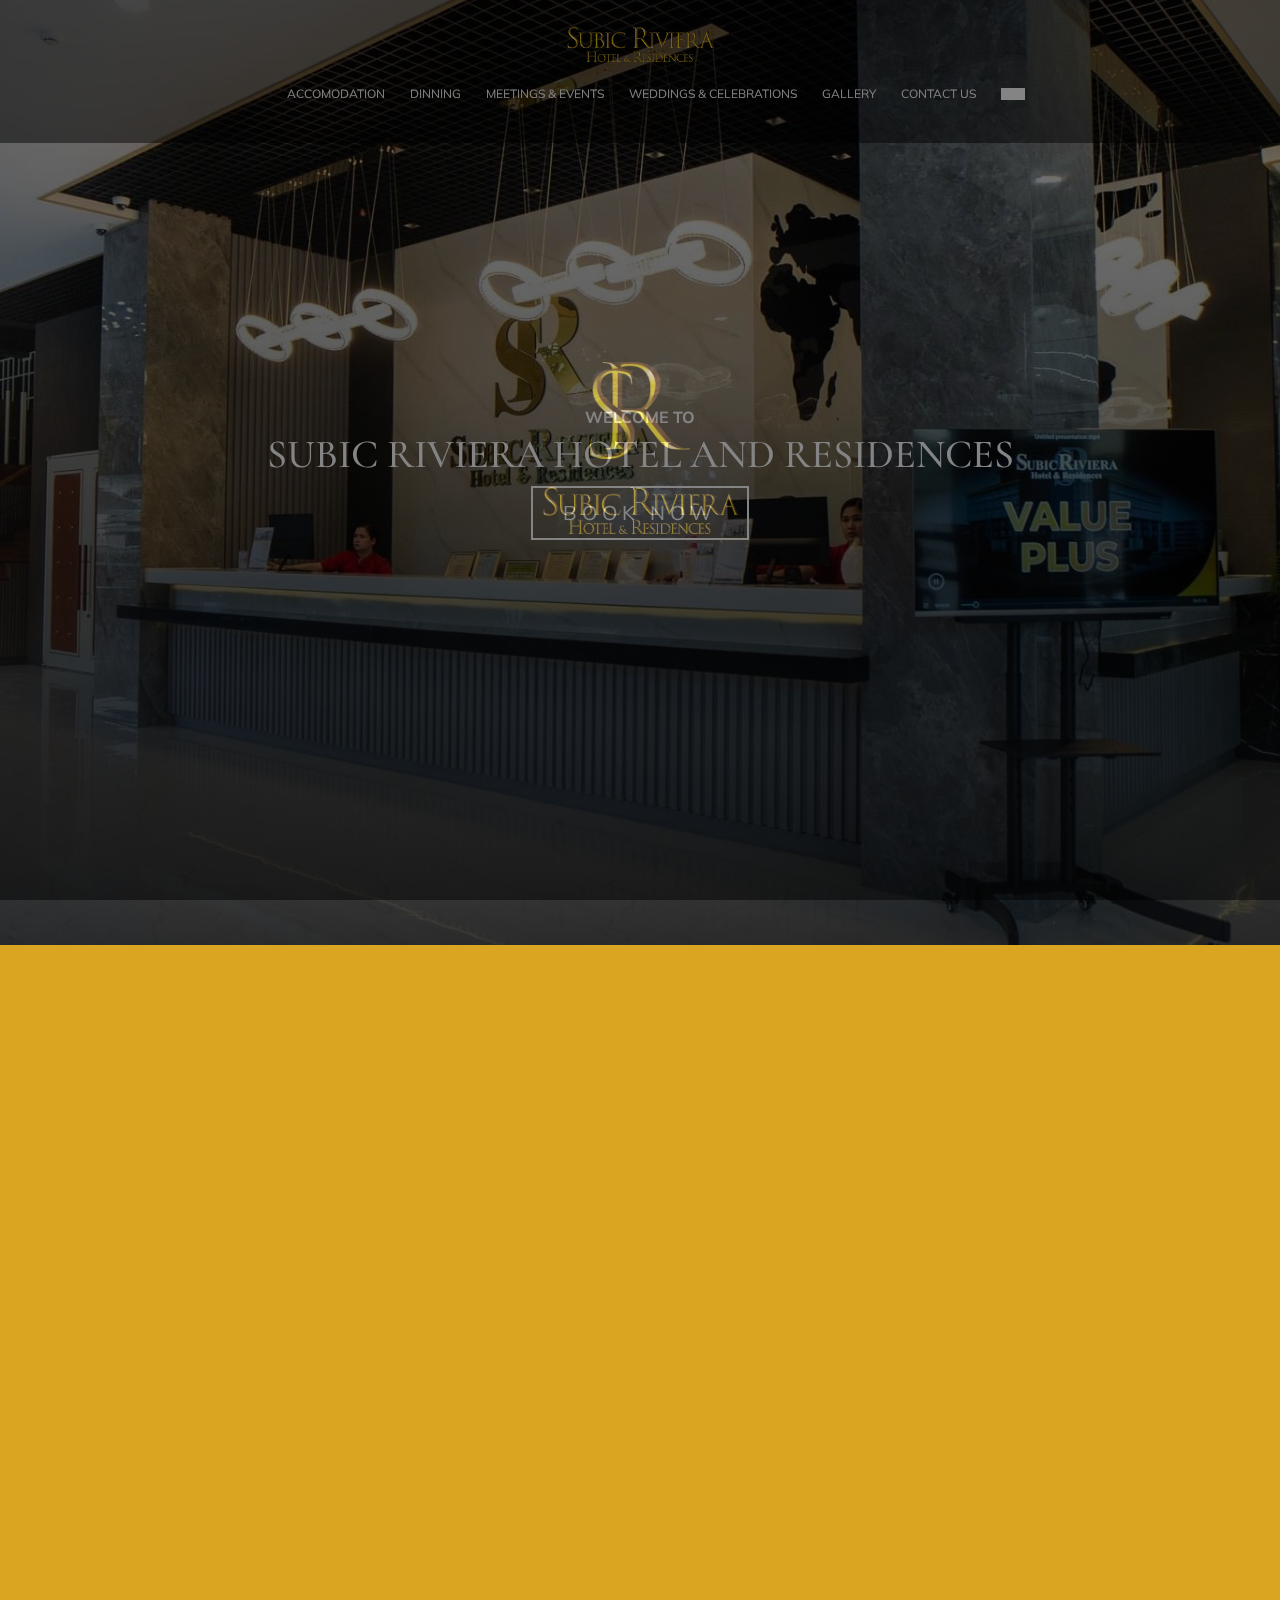
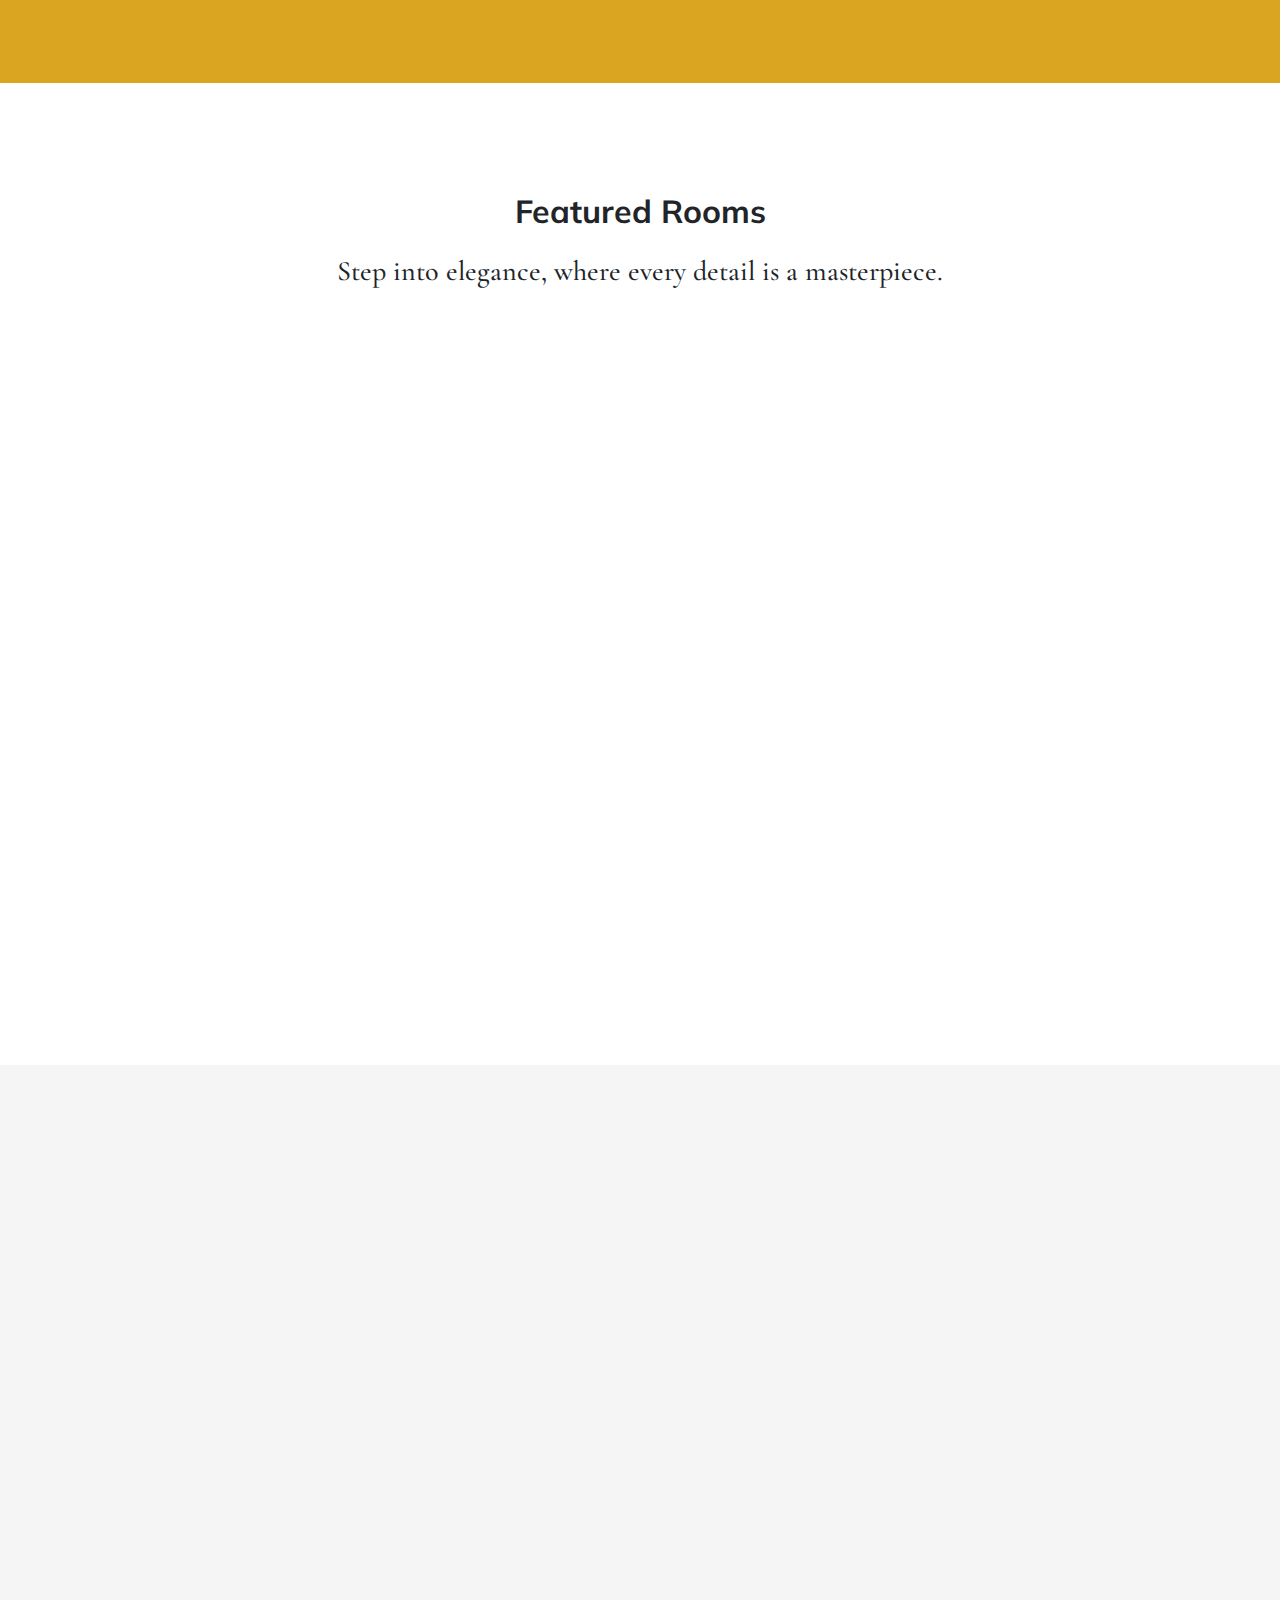
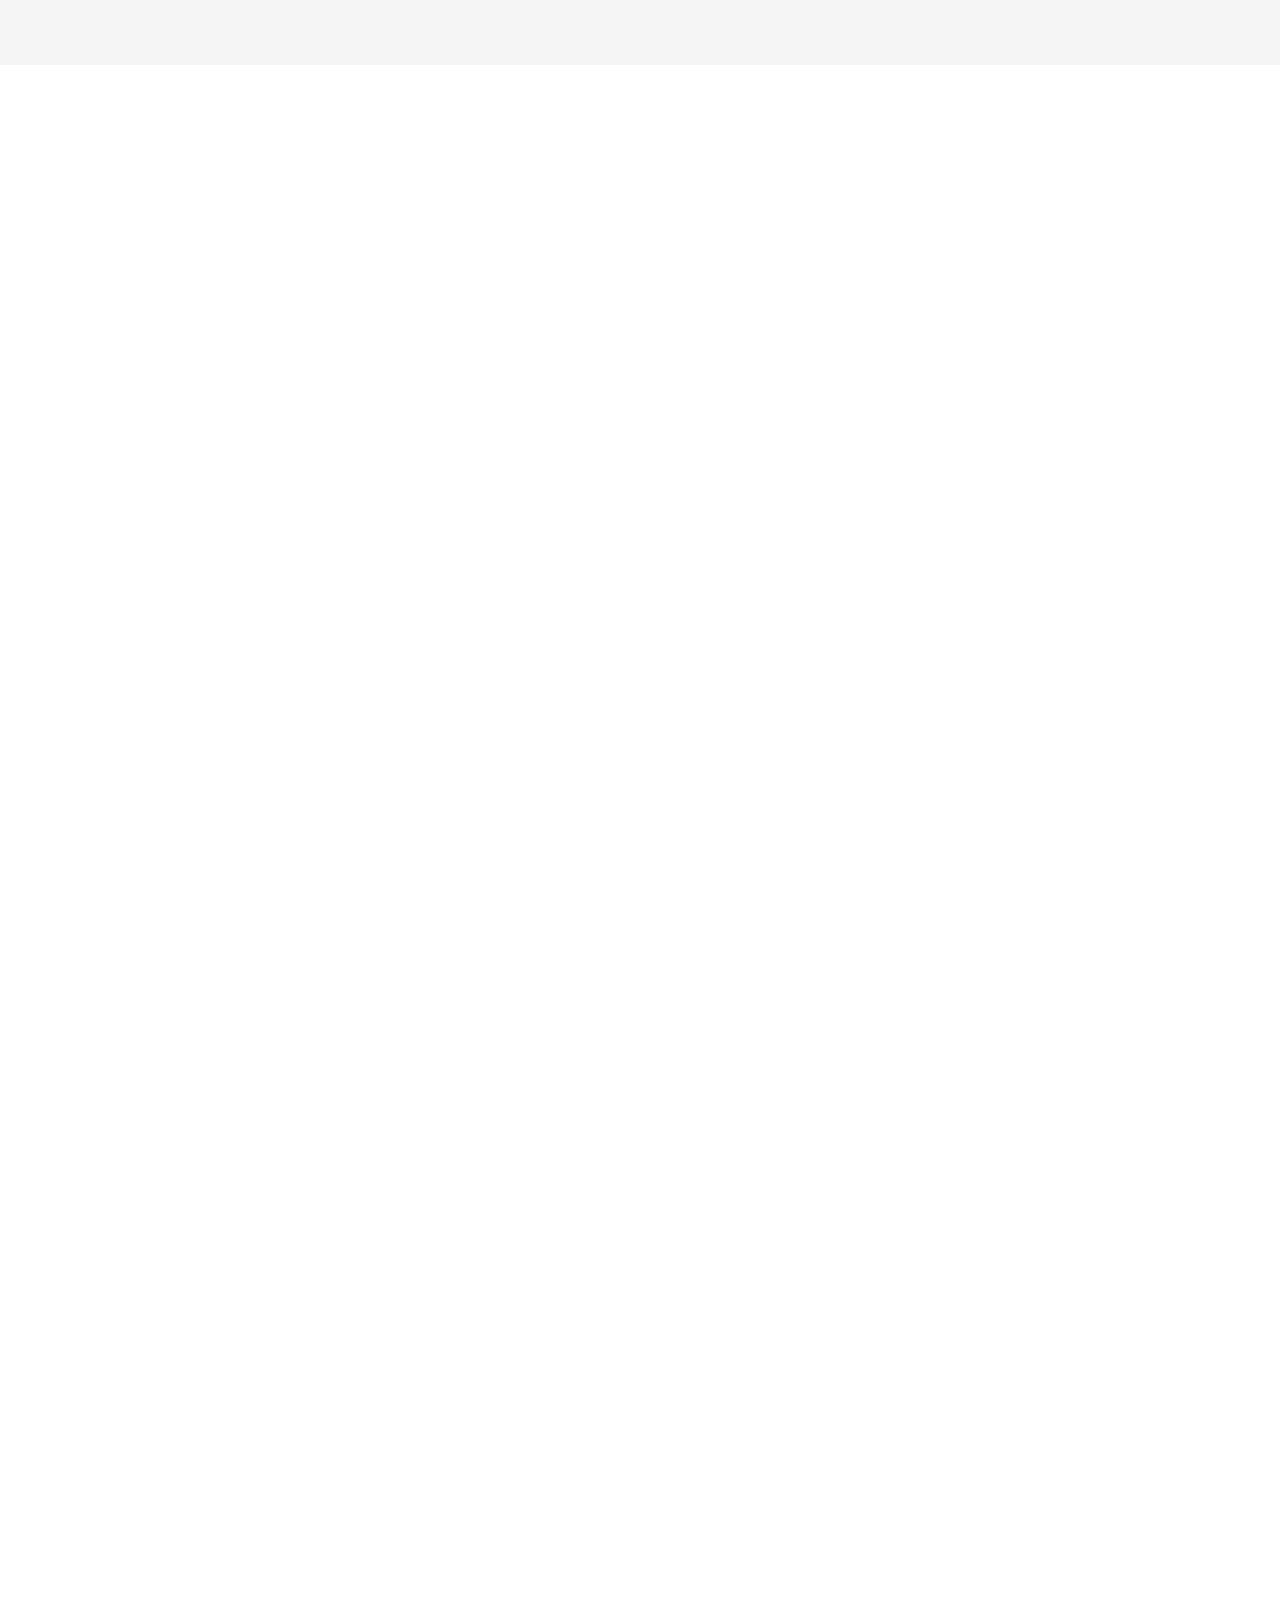
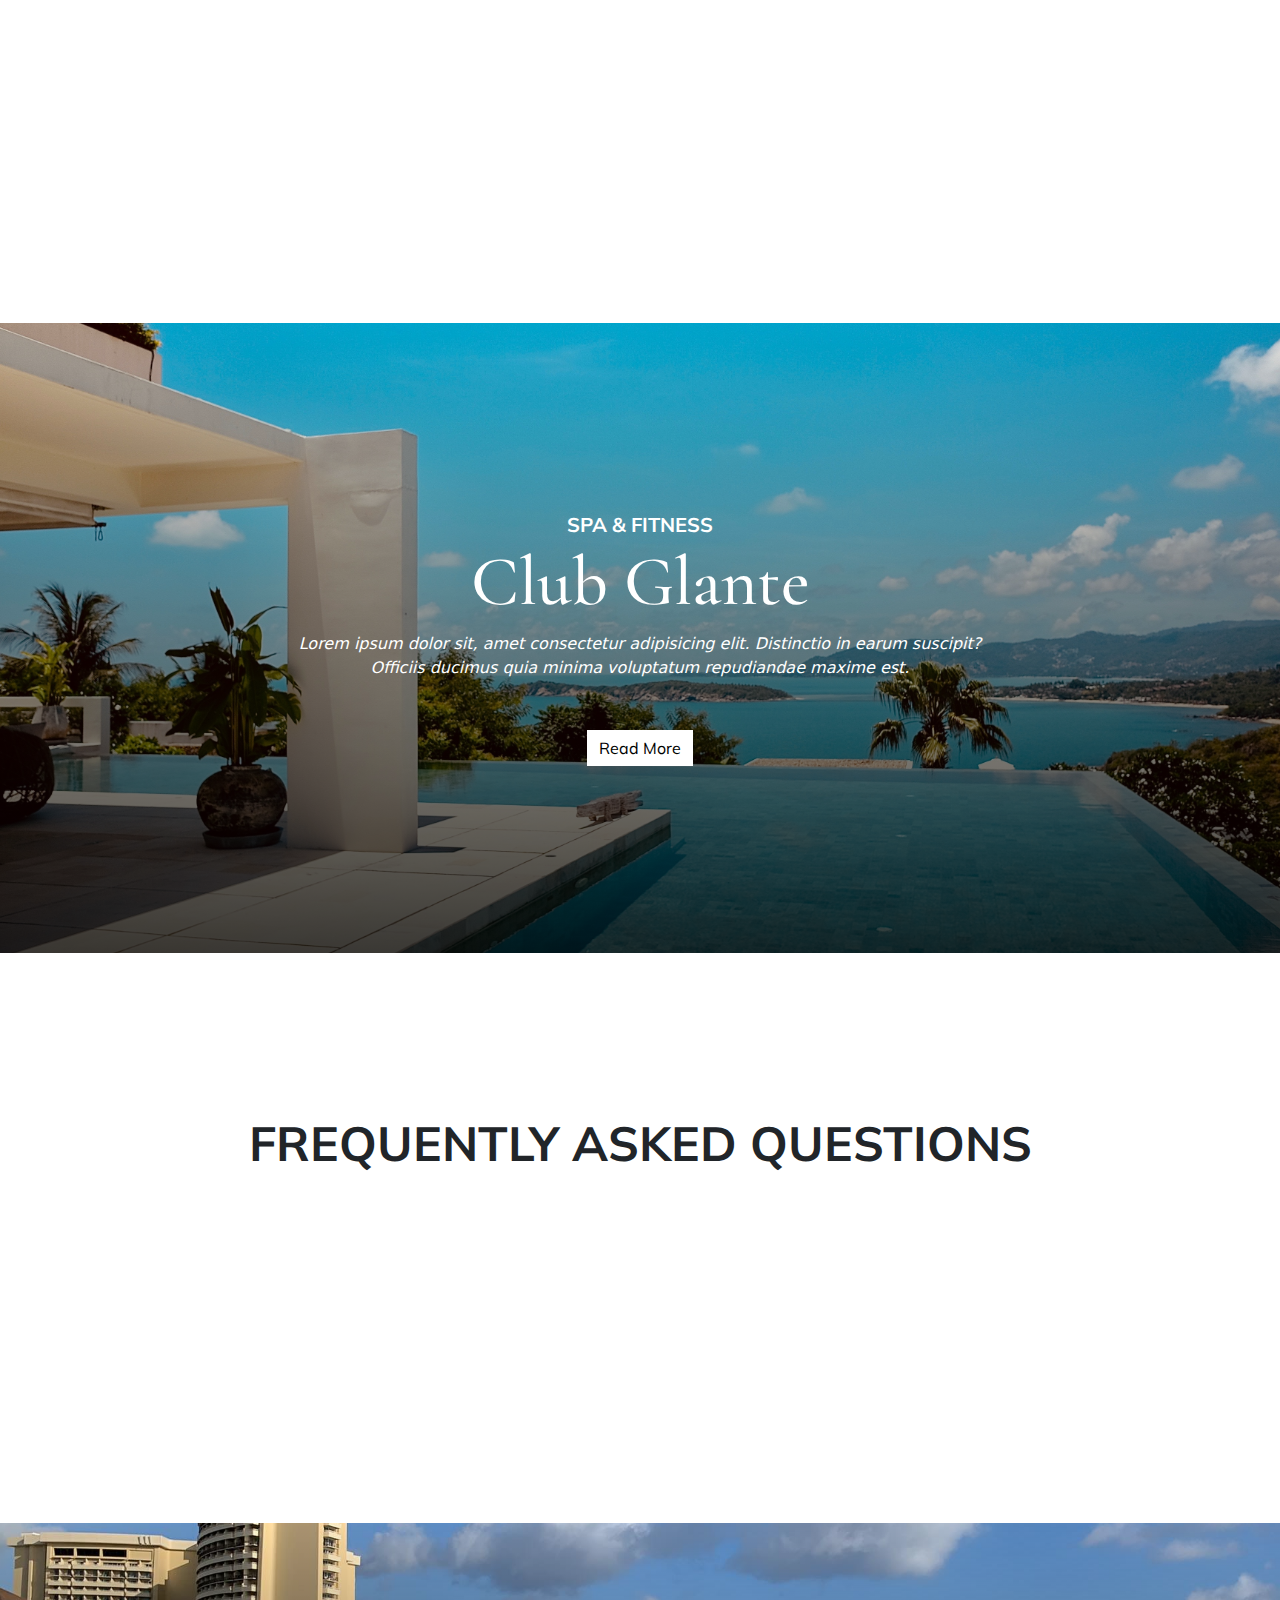
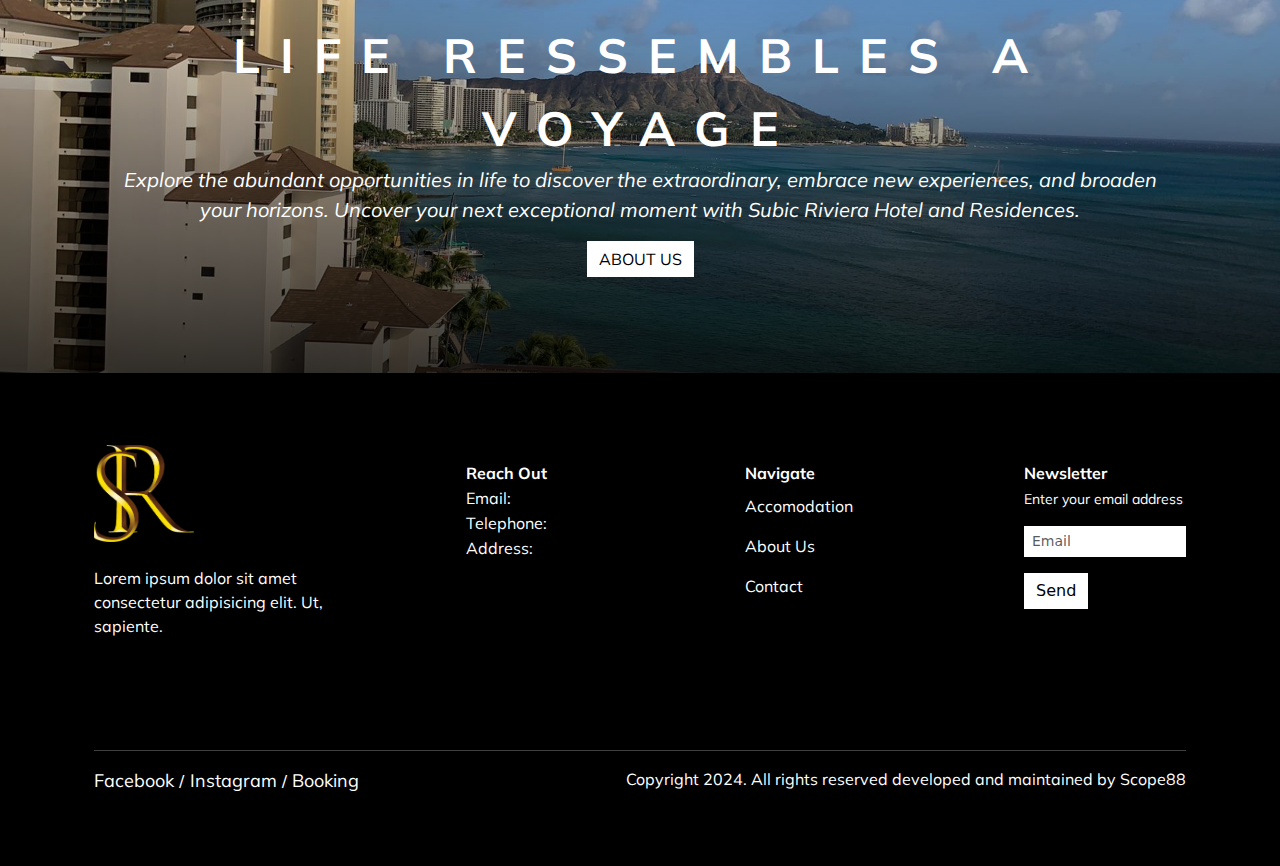
<file: index.html>
<!DOCTYPE html>
<html lang="en">
  <head>
    <meta charset="UTF-8" />
    <meta name="viewport" content="width=device-width, initial-scale=1.0" />
    <title>Subic Riviera Hotel and Residences</title>
    <link rel="icon" href="/assets/temporarily-logo.png" />
    <link
      rel="stylesheet"
      href="	https://cdn.jsdelivr.net/npm/bootstrap@5.3.2/dist/css/bootstrap.min.css"
    />
    <link
      rel="stylesheet"
      href="https://cdnjs.cloudflare.com/ajax/libs/font-awesome/6.5.1/css/all.min.css"
      integrity="sha512-DTOQO9RWCH3ppGqcWaEA1BIZOC6xxalwEsw9c2QQeAIftl+Vegovlnee1c9QX4TctnWMn13TZye+giMm8e2LwA=="
      crossorigin="anonymous"
      referrerpolicy="no-referrer"
    />
    <link rel="stylesheet" href="/css/styles.css" />
    <link rel="stylesheet" href="/css/plugins/splide.min.css" />
    <link rel="stylesheet" href="/css/pages/index.css" />
    <link rel="stylesheet" href="/css/plugins/aos.min.css" />
  </head>
  <body>
    <!-- this is loader section -->
    <section class="loader-section">
      <div class="loader-wrapper">
        <div class="container p-4">
          <div class="text-center d-lg-grid justify-content-center">
            <div>
              <img
                src="/assets/temporarily-logo.png"
                class="img-fluid"
                width="100"
                alt=""
              />
            </div>
            <br />
            <div>
              <img
                src="/assets/temporarily-logo-text.png"
                class="img-fluid"
                width="200"
                alt=""
              />
            </div>
          </div>
        </div>
      </div>
    </section>

    <!-- this is navigation menu -->
    <nav class="nav-section fixed-top z-2 bg-color">
      <div class="container p-4">
        <!-- this is desktop view -->
        <div class="desktop-view">
          <div class="text-logo">
            <a href="/index.html">
              <img src="/assets/temporarily-logo-text.png" alt="" />
            </a>
          </div>
          <div class="nav-menu">
            <ul>
              <li>
                <a href="/room.html">ACCOMODATION</a>
              </li>
              <li>
                <a href="/dinning.html">DINNING</a>
              </li>
              <li>
                <a href="/meeting-and-event.html">MEETINGS & EVENTS</a>
              </li>
              <li>
                <a href="/wedding.html">WEDDINGS & CELEBRATIONS</a>
              </li>
              <li>
                <a href="/gallery.html">GALLERY</a>
              </li>
              <li>
                <a href="/contact.html">CONTACT US</a>
              </li>
              <li>
                <a class="sc-btn sc-btn-white" href="/checkout.html"
                  ><i class="fas fa-book-open"></i
                ></a>
              </li>
            </ul>
          </div>
        </div>
        <!-- this is mobile view -->
        <div class="mobile-view">
          <div class="icon-logo">
            <a href="/index.html">
              <img src="/assets/temporarily-logo.png" alt="" />
            </a>
          </div>
          <div class="menu-icon">
            <div class="d-flex align-items-center">
              <button
                class="navbar-toggler border-0 rounded-0 shadow-none"
                type="button"
                data-bs-toggle="offcanvas"
                data-bs-target="#offcanvasNavbar"
                aria-controls="offcanvasNavbar"
                aria-label="Toggle navigation"
              >
                <span class="sc-text-white"
                  ><i class="fs-2 fas fa-bars"></i
                ></span>
              </button>
              <a class="sc-btn sc-btn-white ms-3" href="/checkout.html"
                ><i class="fas fa-book-open"></i
              ></a>
            </div>
            <div
              class="offcanvas offcanvas-start"
              tabindex="1"
              id="offcanvasNavbar"
              aria-labelledby="offcanvasNavbarLabel"
            >
              <div class="offcanvas-header"></div>
              <div class="offcanvas-body">
                <div class="text-end">
                  <button
                    type="button"
                    class="btn-close border-0 shadow-none"
                    data-bs-dismiss="offcanvas"
                    aria-label="Close"
                  ></button>
                </div>
                <ul class="navbar-nav justify-content-end flex-grow-1 pe-3">
                  <li class="nav-item">
                    <a class="sc-nav-link sc-text-white" href="/room.html"
                      ><small>ACCOMODATION</small></a
                    >
                  </li>
                  <li class="nav-item">
                    <a class="sc-nav-link sc-text-white" href="/dinning.html"
                      ><small>DINNING</small></a
                    >
                  </li>
                  <li class="nav-item">
                    <a
                      class="sc-nav-link sc-text-white"
                      href="/meeting-and-event.html"
                      ><small>MEETINGS & EVENTS</small></a
                    >
                  </li>
                  <li class="nav-item">
                    <a class="sc-nav-link sc-text-white" href="/wedding.html"
                      ><small>WEDDINGS & EVENTS</small></a
                    >
                  </li>
                  <li class="nav-item">
                    <a class="sc-nav-link sc-text-white" href="/gallery.html"
                      ><small>GALLERY</small></a
                    >
                  </li>
                  <li class="nav-item">
                    <a class="sc-nav-link sc-text-white" href="/contact.html"
                      ><small>CONTACT US</small></a
                    >
                  </li>
                </ul>
                <div class="d-flex align-items-center book-now">
                  <a class="sc-btn sc-btn-white" href="">Book Now</a>
                </div>
              </div>
            </div>
          </div>
        </div>
      </div>
    </nav>

    <!-- this is header-banner section -->
    <section class="sc-section header-section">
      <div class="container p-4">
        <div
          class="sub-label"
          data-aos="zoom-in-down"
          data-aos-duration="1000"
          data-aos-once="true"
          data-aos-delay="270"
        >
          <span><strong>WELCOME TO</strong></span>
          <h1>SUBIC RIVIERA HOTEL AND RESIDENCES</h1>
        </div>
        <div
          class="header-btn"
          data-aos="zoom-in-down"
          data-aos-duration="1000"
          data-aos-once="true"
          data-aos-delay="300"
        >
          <a href="/room-view.html">BOOK NOW</a>
        </div>
      </div>
    </section>

    <!-- this is about section -->
    <section class="sc-section about-section">
      <div class="container p-4">
        <div class="about-wrapper row align-items-center">
          <div
            class="col-lg-6 order-md-2"
            data-aos="fade-left"
            data-aos-duration="1000"
            data-aos-once="true"
          >
            <img
              src="/assets/index/riviera-hotel-building.jpg"
              class="img-fluid"
              alt=""
            />
          </div>
          <div
            class="col-lg-6 order-md-1"
            data-aos="fade-right"
            data-aos-duration="1000"
            data-aos-once="true"
            data-aos-delay="600"
          >
            <div class="about-details">
              <span
                ><small
                  >"IT IS A PLACE IN THE HEART OF EVERYTHING THAT EVERY STAY
                  FEELS LIKE A HOLIDAY."</small
                ></span
              >
              <h1>
                DISCOVER A MODERN LUXURY HOTEL IN SUBIC RIVIERA HOTEL AND
                RESIDENCES
              </h1>
              <p>
                This modern luxury hotel in Subic Riviera Hotel and Residences
                is located in at at Lot 9 Block B Subic Commercial and Light
                Park, CBD Area, Subic Bay Freeport Zone, Olongapo, Philippines.
                The hotel presents a contemporary style filled with high-end
                furnishings, services and facilities. You can spend your days
                relaxing.
              </p>
            </div>
          </div>
        </div>
      </div>
    </section>

    <!-- this is accomodation section -->
    <section class="sc-section accomodation-section">
      <div class="container p-4">
        <div class="sub-label">
          <span><strong>Featured Rooms</strong></span>
          <h3>Step into elegance, where every detail is a masterpiece.</h3>
        </div>
        <div
          class="sc-default-card"
          data-aos="fade-down"
          data-aos-duration="1000"
          data-aos-once="true"
          data-aos-delay="270"
        >
          <div class="wrapper">
            <div class="default-card">
              <div class="image">
                <img
                  src="/assets/index/accomodations/superior-deluxe.jpg"
                  class="img-fluid"
                  alt=""
                />
              </div>
              <div class="description">
                <h3>Double bed</h3>
                <p>
                  Lorem ipsum dolor sit amet consectetur adipisicing elit. Sit,
                  fugiat.
                </p>
                <a class="sc-btn sc-btn-white" href="">View more</a>
              </div>
            </div>
            <div class="default-card">
              <div class="image">
                <img
                  src="/assets/index/accomodations/value-plus.jpg"
                  class="img-fluid"
                  alt=""
                />
              </div>
              <div class="description">
                <h3>Queen Size Bed</h3>
                <p>
                  Lorem ipsum dolor sit amet consectetur adipisicing elit. Sit,
                  fugiat.
                </p>
                <a class="sc-btn sc-btn-white" href="">View more</a>
              </div>
            </div>
            <div class="default-card">
              <div class="image">
                <img
                  src="/assets/index/accomodations/view-img5.jpg"
                  class="img-fluid"
                  alt=""
                />
              </div>
              <div class="description">
                <h3>Standard bed</h3>
                <p>
                  Lorem ipsum dolor sit amet consectetur adipisicing elit. Sit,
                  fugiat.
                </p>
                <a class="sc-btn sc-btn-white" href="">View more</a>
              </div>
            </div>
          </div>
        </div>
      </div>
    </section>

    <!-- this is dining section -->
    <section class="dinning-section">
      <div
        class="wrapper"
        data-aos="fade-down"
        data-aos-duration="1000"
        data-aos-once="true"
        data-aos-delay="250"
      >
        <div class="image">
          <img
            src="/assets/index/fancy-restaurant.jpg"
            class="img-fluid"
            alt=""
          />
        </div>
        <div class="details">
          <span><strong>DINING</strong></span>
          <h1>Flavour and Refinement</h1>
          <br />
          <p>
            "Lorem ipsum dolor, sit amet consectetur adipisicing elit. Aut,
            sint. Id obcaecati architecto reiciendis minus dicta suscipit ullam
            eveniet corporis?
          </p>
        </div>
      </div>
    </section>

    <!-- this is other service section -->
    <section class="sc-section otherService-section">
      <div class="container p-4">
        <div class="sc-common-layout">
          <div class="wrapper">
            <div
              class="image"
              data-aos="fade-right"
              data-aos-duration="1000"
              data-aos-once="true"
              data-aos-delay="300"
            >
              <img src="/assets/index/meeting.jpg" class="img-fluid" alt="" />
            </div>
            <div
              class="details"
              data-aos="fade-left"
              data-aos-duration="1000"
              data-aos-once="true"
              data-aos-delay="300"
            >
              <h1>Meeting Room:</h1>
              <h1>
                Where ideas ignite and <br />
                innovation takes flight.
              </h1>
              <p>
                Lorem ipsum dolor sit amet, consectetur adipisicing elit. Minus
                eius in ratione hic officiis, repellendus, suscipit voluptatibus
                itaque rem libero modi omnis quisquam ad? Itaque dolorem at
                temporibus facere accusamus?
              </p>
              <a href=""> View more </a>
            </div>
          </div>
        </div>
        <div class="sc-common-layout">
          <div class="wrapper sc-reverse-flex-direction">
            <div
              class="image"
              data-aos="fade-left"
              data-aos-duration="1000"
              data-aos-once="true"
              data-aos-delay="300"
            >
              <img
                src="/assets/index/wedding-event.jpg"
                class="img-fluid"
                alt=""
              />
            </div>
            <div
              class="details"
              data-aos="fade-right"
              data-aos-duration="1000"
              data-aos-once="true"
              data-aos-delay="300"
            >
              <h1>Wedding:</h1>
              <h1>
                Two hearts, one soul. <br />
                Today, we write <br />
                the first chapter of our forever.
              </h1>
              <p>
                Lorem ipsum dolor sit amet, consectetur adipisicing elit. Minus
                eius in ratione hic officiis, repellendus, suscipit voluptatibus
                itaque rem libero modi omnis quisquam ad? Itaque dolorem at
                temporibus facere accusamus?
              </p>
              <a href=""> View More </a>
            </div>
          </div>
        </div>
      </div>
    </section>

    <!-- this is spa and fitness section -->
    <section class="sc-section spa-fitness-section">
      <div class="container p-4">
        <div class="spa-fitness-title">
          <span><strong>SPA & FITNESS</strong></span>
          <h1>Club Glante</h1>
        </div>
        <div class="spa-fitness-paragraph">
          Lorem ipsum dolor sit, amet consectetur adipisicing elit. Distinctio
          in earum suscipit? <br />
          Officiis ducimus quia minima voluptatum repudiandae maxime est.
        </div>
        <div class="spaFitness-button">
          <a class="sc-btn sc-btn-white" href="">Read More</a>
        </div>
      </div>
    </section>

    <!-- this is frequently asked questions section -->
    <section class="sc-section faq-section">
      <div class="container p-4">
        <div class="faq-title">
          <span><strong>FREQUENTLY ASKED QUESTIONS</strong></span>
        </div>
        <div class="faq">
          <div
            class="faq-wrapper"
            data-aos="fade-down"
            data-aos-duration="1000"
            data-aos-once="true"
            data-aos-delay="400"
          >
            <div
              class="faq-question"
              data-bs-toggle="collapse"
              href="#question1"
              role="button"
              aria-expanded="false"
              aria-controls="question1"
            >
              <span> Is there a nearest beach? </span>
              <i class="fas fa-chevron-down"></i>
            </div>
            <div class="faq-answer collapse" id="question1">
              <p>Yes, there is a nearest beach. It's 10 mins walk.</p>
            </div>
            <hr style="color: black" />
          </div>

          <div
            class="faq-wrapper"
            data-aos="fade-down"
            data-aos-duration="1000"
            data-aos-once="true"
            data-aos-delay="300"
          >
            <div
              class="faq-question"
              data-bs-toggle="collapse"
              href="#question2"
              role="button"
              aria-expanded="false"
              aria-controls="question2"
            >
              <span>
                What are the check-in and check-out times at Anantara Plaza Nice
                Hotel?
              </span>
              <i class="fas fa-chevron-down"></i>
            </div>
            <div class="faq-answer collapse" id="question2">
              <p>
                Check-in at Anantara Plaza Nice Hotel is at 3.00 pm and
                check-out is at 12.00 am.
              </p>
            </div>
            <hr style="color: black" />
          </div>

          <div
            class="faq-wrapper"
            data-aos="fade-down"
            data-aos-duration="1000"
            data-aos-once="true"
          >
            <div
              class="faq-question"
              data-bs-toggle="collapse"
              href="#question3"
              role="button"
              aria-expanded="false"
              aria-controls="question3"
            >
              <span>
                Is smoking permitted at Subic Riviera Hotel and Residences?
              </span>
              <i class="fas fa-chevron-down"></i>
            </div>
            <div class="faq-answer collapse" id="question3">
              <p>
                Subic Riviera Hotel and Residences is a non-smoking property.
              </p>
            </div>
            <hr style="color: black" />
          </div>
        </div>
      </div>
    </section>

    <!-- this is article section -->
    <section class="sc-section article-section">
      <div class="container p-4">
        <div class="article-title">
          <span><strong>LIFE RESSEMBLES A VOYAGE</strong></span>
        </div>
        <div class="article-paragraph">
          <p>
            Explore the abundant opportunities in life to discover the
            extraordinary, embrace new experiences, and broaden your horizons.
            Uncover your next exceptional moment with Subic Riviera Hotel and
            Residences.
          </p>
        </div>
        <div class="article-button">
          <a class="sc-btn sc-btn-white" href="/about.html">ABOUT US</a>
        </div>
      </div>
    </section>

    <!-- this is footer section -->
    <footer class="footer-section">
      <div class="container p-4">
        <div class="row mt-5 mb-5">
          <div class="col-lg-3 mb-5 sc-text-white">
            <a class="navbar-brand" href="/index.html">
              <img src="/assets/temporarily-logo.png" width="100" alt="" />
            </a>
            <br />
            <br />
            <p>
              Lorem ipsum dolor sit amet consectetur adipisicing elit. Ut,
              sapiente.
            </p>
          </div>
          <div class="col-6 col-lg-2 offset-lg-1 nav-item mt-3 sc-text-white">
            <span><strong>Reach Out</strong></span>
            <ul class="navbar-nav">
              <li class="nav-item">
                <span>Email: </span>
              </li>
              <li class="nav-item">
                <span>Telephone: </span>
              </li>
              <li class="nav-item">
                <span>Address: </span>
              </li>
            </ul>
          </div>
          <div class="col-6 col-lg-2 offset-lg-1 nav-item mt-3 sc-text-white">
            <span><strong>Navigate</strong></span>
            <ul class="navbar-nav">
              <li class="nav-item">
                <a href="/room.html" class="nav-link">Accomodation</a>
              </li>
              <li class="nav-item">
                <a href="/about.html" class="nav-link">About Us</a>
              </li>
              <li class="nav-item">
                <a href="/contact.html" class="nav-link">Contact</a>
              </li>
            </ul>
          </div>
          <div class="col-6 col-lg-2 offset-lg-1 nav-item mt-3 sc-text-white">
            <span><strong>Newsletter</strong></span>
            <p><small>Enter your email address</small></p>
            <form action="">
              <div class="row mb-3">
                <div class="col-sm-12">
                  <input
                    type="text"
                    class="form-control form-control-sm rounded-0 shadow-none border-0"
                    placeholder="Email"
                  />
                </div>
              </div>
              <div>
                <button type="submit" class="sc-btn sc-btn-white">Send</button>
              </div>
            </form>
          </div>
        </div>
        <hr class="sc-bg-body-white" />
        <div class="footer-bottom">
          <div class="social-link-footer sc-text-white mb-5">
            <span><a href="">Facebook</a></span> /
            <span><a href="">Instagram</a></span> /
            <span><a href="">Booking</a></span>
          </div>
          <div class="developed-by-footer sc-text-white">
            <span
              >Copyright 2024. All rights reserved developed and maintained by
              Scope88</span
            >
          </div>
        </div>
      </div>
    </footer>

    <script src="https://cdn.jsdelivr.net/npm/bootstrap@5.3.2/dist/js/bootstrap.bundle.min.js"></script>
    <script src="/js/plugins/splide.min.js"></script>
    <script src="/js/components/splide.js"></script>
    <script src="/js/plugins/jquery.min.js"></script>
    <script src="/js/plugins/scroll.js"></script>
    <script src="/js/components/loder.js"></script>
    <script src="https://unpkg.com/aos@next/dist/aos.js"></script>
    <script src="js/components/aos.js"></script>
    <script src="/js/components/collapse-icon.js"></script>
  </body>
</html>
</file>
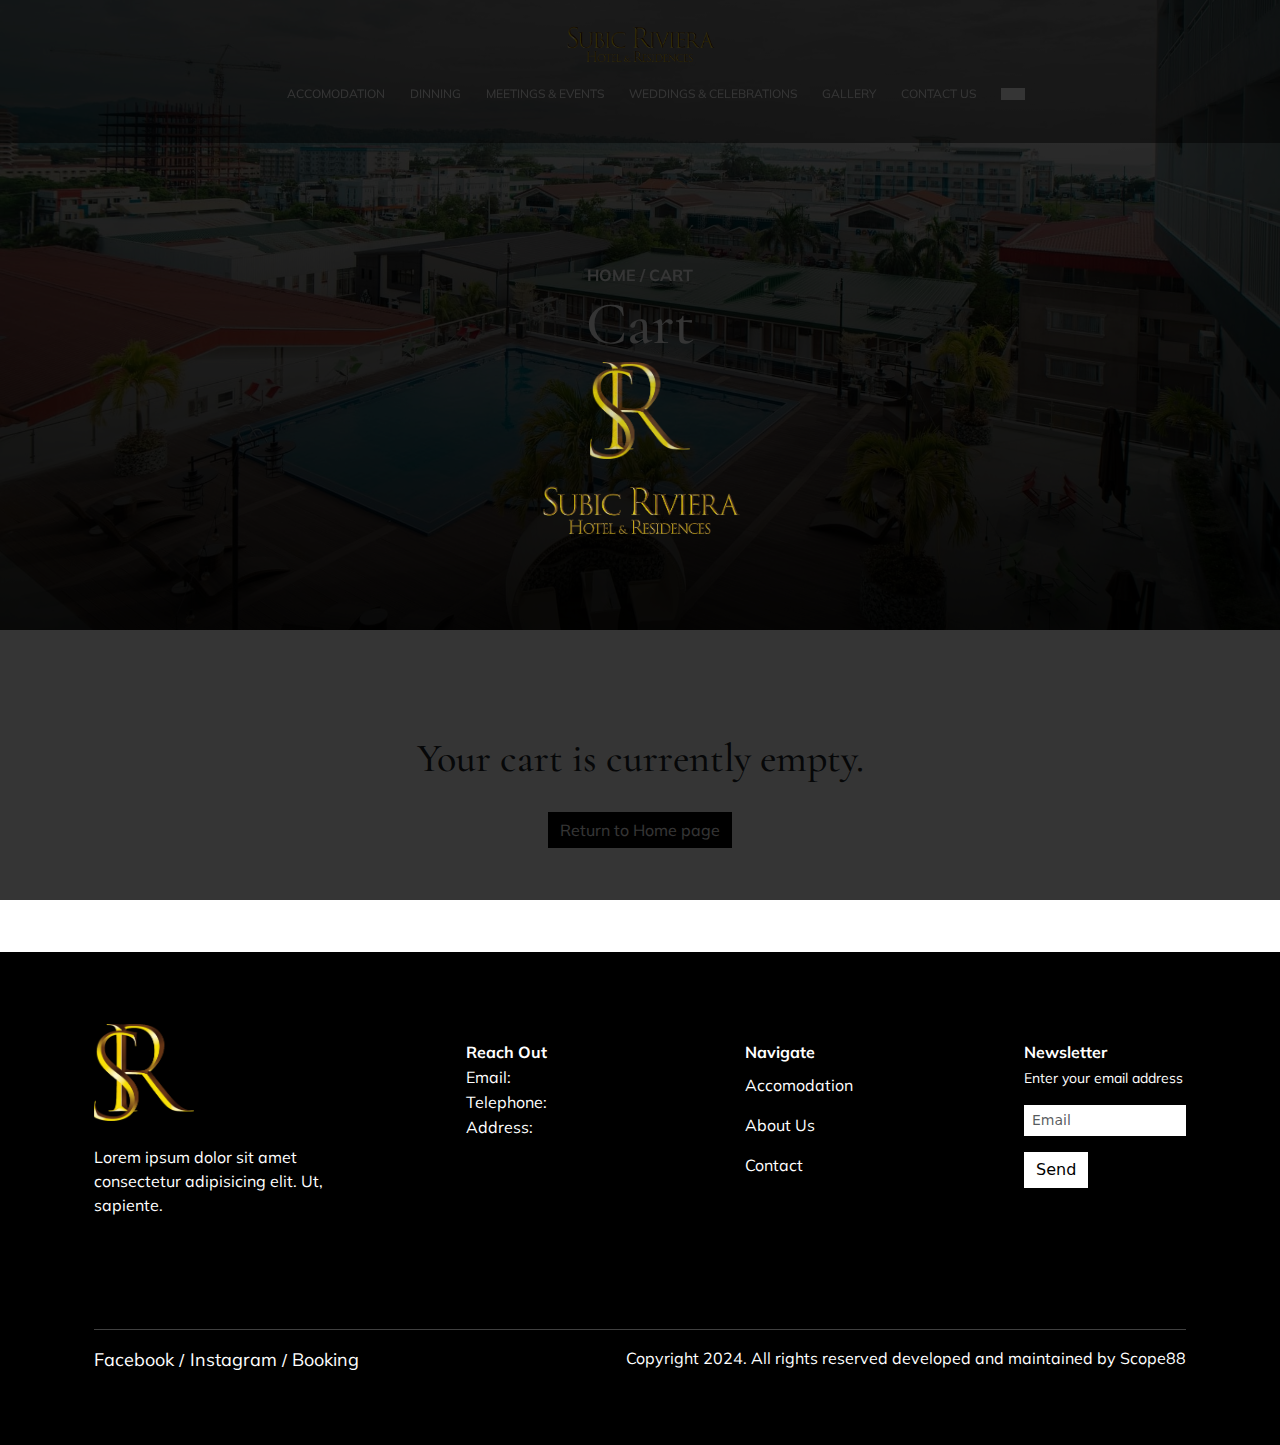
<file: checkout.html>
<!DOCTYPE html>
<html lang="en">
  <head>
    <meta charset="UTF-8" />
    <meta name="viewport" content="width=device-width, initial-scale=1.0" />
    <title>Subic Riviera Hotel and Residences</title>
    <link rel="icon" href="/assets/temporarily-logo.png" />
    <link
      rel="stylesheet"
      href="	https://cdn.jsdelivr.net/npm/bootstrap@5.3.2/dist/css/bootstrap.min.css"
    />
    <link
      rel="stylesheet"
      href="https://cdnjs.cloudflare.com/ajax/libs/font-awesome/6.5.1/css/all.min.css"
      integrity="sha512-DTOQO9RWCH3ppGqcWaEA1BIZOC6xxalwEsw9c2QQeAIftl+Vegovlnee1c9QX4TctnWMn13TZye+giMm8e2LwA=="
      crossorigin="anonymous"
      referrerpolicy="no-referrer"
    />
    <link rel="stylesheet" href="/css/styles.css" />
    <link rel="stylesheet" href="/css/plugins/splide.min.css" />
    <link rel="stylesheet" href="/css/pages/checkout.css" />
    <link rel="stylesheet" href="/css/plugins/aos.min.css" />
  </head>
  <body>
    <!-- this is loader section -->
    <section class="loader-section">
      <div class="loader-wrapper">
        <div class="container p-4">
          <div class="text-center d-lg-grid justify-content-center">
            <div>
              <img
                src="/assets/temporarily-logo.png"
                class="img-fluid"
                width="100"
                alt=""
              />
            </div>
            <br />
            <div>
              <img
                src="/assets/temporarily-logo-text.png"
                class="img-fluid"
                width="200"
                alt=""
              />
            </div>
          </div>
        </div>
      </div>
    </section>

    <!-- this is navigation menu -->
    <nav class="nav-section fixed-top z-2 bg-color">
      <div class="container p-4">
        <!-- this is desktop view -->
        <div class="desktop-view">
          <div class="text-logo">
            <a href="/index.html">
              <img src="/assets/temporarily-logo-text.png" alt="" />
            </a>
          </div>
          <div class="nav-menu">
            <ul>
              <li>
                <a href="/room.html">ACCOMODATION</a>
              </li>
              <li>
                <a href="/dinning.html">DINNING</a>
              </li>
              <li>
                <a href="/meeting-and-event.html">MEETINGS & EVENTS</a>
              </li>
              <li>
                <a href="/wedding.html">WEDDINGS & CELEBRATIONS</a>
              </li>
              <li>
                <a href="/gallery.html">GALLERY</a>
              </li>
              <li>
                <a href="/contact.html">CONTACT US</a>
              </li>
              <li>
                <a class="sc-btn sc-btn-white" href="/checkout.html"
                  ><i class="fas fa-book-open"></i
                ></a>
              </li>
            </ul>
          </div>
        </div>
        <!-- this is mobile view -->
        <div class="mobile-view">
          <div class="icon-logo">
            <a href="/index.html">
              <img src="/assets/temporarily-logo.png" alt="" />
            </a>
          </div>
          <div class="menu-icon">
            <div class="d-flex align-items-center">
              <button
                class="navbar-toggler border-0 rounded-0 shadow-none"
                type="button"
                data-bs-toggle="offcanvas"
                data-bs-target="#offcanvasNavbar"
                aria-controls="offcanvasNavbar"
                aria-label="Toggle navigation"
              >
                <span class="sc-text-white"
                  ><i class="fs-2 fas fa-bars"></i
                ></span>
              </button>
              <a class="sc-btn sc-btn-white ms-3" href="/checkout.html"
                ><i class="fas fa-book-open"></i
              ></a>
            </div>
            <div
              class="offcanvas offcanvas-start"
              tabindex="1"
              id="offcanvasNavbar"
              aria-labelledby="offcanvasNavbarLabel"
            >
              <div class="offcanvas-header"></div>
              <div class="offcanvas-body">
                <div class="text-end">
                  <button
                    type="button"
                    class="btn-close border-0 shadow-none"
                    data-bs-dismiss="offcanvas"
                    aria-label="Close"
                  ></button>
                </div>
                <ul class="navbar-nav justify-content-end flex-grow-1 pe-3">
                  <li class="nav-item">
                    <a class="sc-nav-link sc-text-white" href="/room.html"
                      ><small>ACCOMODATION</small></a
                    >
                  </li>
                  <li class="nav-item">
                    <a class="sc-nav-link sc-text-white" href="/dinning.html"
                      ><small>DINNING</small></a
                    >
                  </li>
                  <li class="nav-item">
                    <a
                      class="sc-nav-link sc-text-white"
                      href="/meeting-and-event.html"
                      ><small>MEETINGS & EVENTS</small></a
                    >
                  </li>
                  <li class="nav-item">
                    <a class="sc-nav-link sc-text-white" href="/wedding.html"
                      ><small>WEDDINGS & EVENTS</small></a
                    >
                  </li>
                  <li class="nav-item">
                    <a class="sc-nav-link sc-text-white" href="/gallery.html"
                      ><small>GALLERY</small></a
                    >
                  </li>
                  <li class="nav-item">
                    <a class="sc-nav-link sc-text-white" href="/contact.html"
                      ><small>CONTACT US</small></a
                    >
                  </li>
                </ul>
                <div class="d-flex align-items-center book-now">
                  <a class="sc-btn sc-btn-white" href="">Book Now</a>
                </div>
              </div>
            </div>
          </div>
        </div>
      </div>
    </nav>

    <!-- this is header section -->
    <section class="sc-section header-section">
      <div class="container p-4">
        <div
          class="sub-label"
          data-aos="zoom-in-down"
          data-aos-duration="1000"
          data-aos-once="true"
          data-aos-delay="270"
        >
          <span><strong>HOME / CART</strong></span>
          <h1>Cart</h1>
        </div>
      </div>
    </section>

    <!-- this is checkout section -->
    <section class="sc-section checkout-section">
      <div class="container p-4">
        <div class="sub-label">
          <h1>Your cart is currently empty.</h1>
        </div>
        <div class="checkout-button">
          <a class="sc-btn sc-btn-black" href="/index.html"
            >Return to Home page</a
          >
        </div>
      </div>
    </section>

    <!-- this is footer section -->
    <footer class="footer-section">
      <div class="container p-4">
        <div class="row mt-5 mb-5">
          <div class="col-lg-3 mb-5 sc-text-white">
            <a class="navbar-brand" href="/index.html">
              <img src="/assets/temporarily-logo.png" width="100" alt="" />
            </a>
            <br />
            <br />
            <p>
              Lorem ipsum dolor sit amet consectetur adipisicing elit. Ut,
              sapiente.
            </p>
          </div>
          <div class="col-6 col-lg-2 offset-lg-1 nav-item mt-3 sc-text-white">
            <span><strong>Reach Out</strong></span>
            <ul class="navbar-nav">
              <li class="nav-item">
                <span>Email: </span>
              </li>
              <li class="nav-item">
                <span>Telephone: </span>
              </li>
              <li class="nav-item">
                <span>Address: </span>
              </li>
            </ul>
          </div>
          <div class="col-6 col-lg-2 offset-lg-1 nav-item mt-3 sc-text-white">
            <span><strong>Navigate</strong></span>
            <ul class="navbar-nav">
              <li class="nav-item">
                <a href="/room.html" class="nav-link">Accomodation</a>
              </li>
              <li class="nav-item">
                <a href="/about.html" class="nav-link">About Us</a>
              </li>
              <li class="nav-item">
                <a href="/contact.html" class="nav-link">Contact</a>
              </li>
            </ul>
          </div>
          <div class="col-6 col-lg-2 offset-lg-1 nav-item mt-3 sc-text-white">
            <span><strong>Newsletter</strong></span>
            <p><small>Enter your email address</small></p>
            <form action="">
              <div class="row mb-3">
                <div class="col-sm-12">
                  <input
                    type="text"
                    class="form-control form-control-sm rounded-0 shadow-none border-0"
                    placeholder="Email"
                  />
                </div>
              </div>
              <div>
                <button type="submit" class="sc-btn sc-btn-white">Send</button>
              </div>
            </form>
          </div>
        </div>
        <hr class="sc-bg-body-white" />
        <div class="footer-bottom">
          <div class="social-link-footer sc-text-white mb-5">
            <span><a href="">Facebook</a></span> /
            <span><a href="">Instagram</a></span> /
            <span><a href="">Booking</a></span>
          </div>
          <div class="developed-by-footer sc-text-white">
            <span
              >Copyright 2024. All rights reserved developed and maintained by
              Scope88</span
            >
          </div>
        </div>
      </div>
    </footer>

    <script src="https://cdn.jsdelivr.net/npm/bootstrap@5.3.2/dist/js/bootstrap.bundle.min.js"></script>
    <script src="/js/plugins/splide.min.js"></script>
    <script src="/js/components/splide.js"></script>
    <script src="/js/plugins/jquery.min.js"></script>
    <script src="/js/plugins/scroll.js"></script>
    <script src="/js/components/loder.js"></script>
    <script src="https://unpkg.com/aos@next/dist/aos.js"></script>
    <script src="js/components/aos.js"></script>
    <script src="/js/components/collapse-icon.js"></script>
  </body>
</html>
</file>
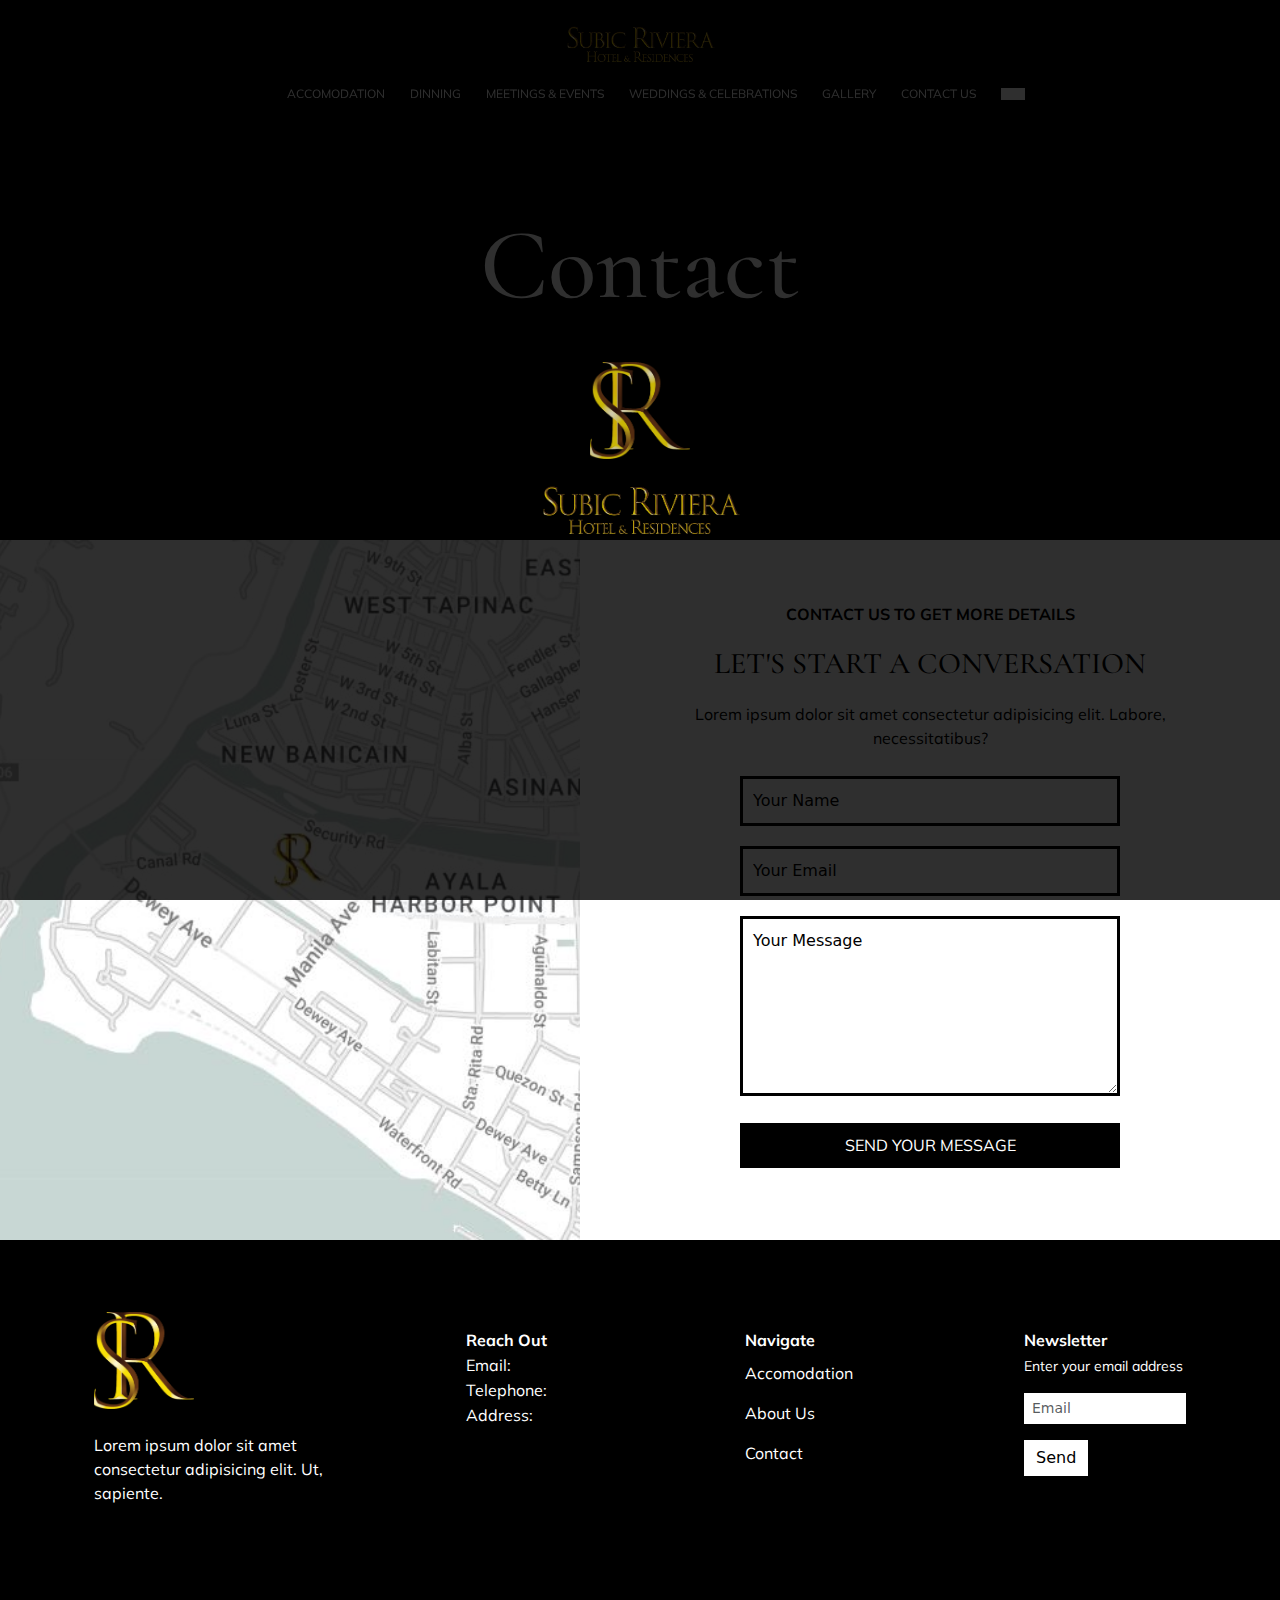
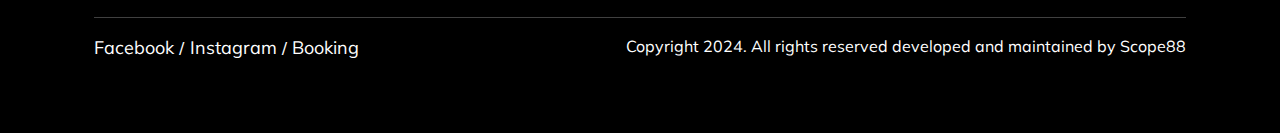
<file: contact.html>
<!DOCTYPE html>
<html lang="en">
  <head>
    <meta charset="UTF-8" />
    <meta name="viewport" content="width=device-width, initial-scale=1.0" />
    <title>Subic Riviera Hotel and Residences</title>
    <link rel="icon" href="/assets/temporarily-logo.png" />
    <link
      rel="stylesheet"
      href="	https://cdn.jsdelivr.net/npm/bootstrap@5.3.2/dist/css/bootstrap.min.css"
    />
    <link
      rel="stylesheet"
      href="https://cdnjs.cloudflare.com/ajax/libs/font-awesome/6.5.1/css/all.min.css"
      integrity="sha512-DTOQO9RWCH3ppGqcWaEA1BIZOC6xxalwEsw9c2QQeAIftl+Vegovlnee1c9QX4TctnWMn13TZye+giMm8e2LwA=="
      crossorigin="anonymous"
      referrerpolicy="no-referrer"
    />
    <link rel="stylesheet" href="/css/styles.css" />
    <link rel="stylesheet" href="/css/plugins/splide.min.css" />
    <link rel="stylesheet" href="/css/pages/contact.css" />
    <link rel="stylesheet" href="/css/plugins/aos.min.css" />
  </head>
  <body>
    <!-- this is loader section -->
    <section class="loader-section">
      <div class="loader-wrapper">
        <div class="container p-4">
          <div class="text-center d-lg-grid justify-content-center">
            <div>
              <img
                src="/assets/temporarily-logo.png"
                class="img-fluid"
                width="100"
                alt=""
              />
            </div>
            <br />
            <div>
              <img
                src="/assets/temporarily-logo-text.png"
                class="img-fluid"
                width="200"
                alt=""
              />
            </div>
          </div>
        </div>
      </div>
    </section>

    <!-- this is navigation menu -->
    <nav class="nav-section fixed-top z-2 bg-color">
      <div class="container p-4">
        <!-- this is desktop view -->
        <div class="desktop-view">
          <div class="text-logo">
            <a href="/index.html">
              <img src="/assets/temporarily-logo-text.png" alt="" />
            </a>
          </div>
          <div class="nav-menu">
            <ul>
              <li>
                <a href="/room.html">ACCOMODATION</a>
              </li>
              <li>
                <a href="/dinning.html">DINNING</a>
              </li>
              <li>
                <a href="/meeting-and-event.html">MEETINGS & EVENTS</a>
              </li>
              <li>
                <a href="/wedding.html">WEDDINGS & CELEBRATIONS</a>
              </li>
              <li>
                <a href="/gallery.html">GALLERY</a>
              </li>
              <li>
                <a href="/contact.html">CONTACT US</a>
              </li>
              <li>
                <a class="sc-btn sc-btn-white" href="/checkout.html"
                  ><i class="fas fa-book-open"></i
                ></a>
              </li>
            </ul>
          </div>
        </div>
        <!-- this is mobile view -->
        <div class="mobile-view">
          <div class="icon-logo">
            <a href="/index.html">
              <img src="/assets/temporarily-logo.png" alt="" />
            </a>
          </div>
          <div class="menu-icon">
            <div class="d-flex align-items-center">
              <button
                class="navbar-toggler border-0 rounded-0 shadow-none"
                type="button"
                data-bs-toggle="offcanvas"
                data-bs-target="#offcanvasNavbar"
                aria-controls="offcanvasNavbar"
                aria-label="Toggle navigation"
              >
                <span class="sc-text-white"
                  ><i class="fs-2 fas fa-bars"></i
                ></span>
              </button>
              <a class="sc-btn sc-btn-white ms-3" href="/checkout.html"
                ><i class="fas fa-book-open"></i
              ></a>
            </div>
            <div
              class="offcanvas offcanvas-start"
              tabindex="1"
              id="offcanvasNavbar"
              aria-labelledby="offcanvasNavbarLabel"
            >
              <div class="offcanvas-header"></div>
              <div class="offcanvas-body">
                <div class="text-end">
                  <button
                    type="button"
                    class="btn-close border-0 shadow-none"
                    data-bs-dismiss="offcanvas"
                    aria-label="Close"
                  ></button>
                </div>
                <ul class="navbar-nav justify-content-end flex-grow-1 pe-3">
                  <li class="nav-item">
                    <a class="sc-nav-link sc-text-white" href="/room.html"
                      ><small>ACCOMODATION</small></a
                    >
                  </li>
                  <li class="nav-item">
                    <a class="sc-nav-link sc-text-white" href="/dinning.html"
                      ><small>DINNING</small></a
                    >
                  </li>
                  <li class="nav-item">
                    <a
                      class="sc-nav-link sc-text-white"
                      href="/meeting-and-event.html"
                      ><small>MEETINGS & EVENTS</small></a
                    >
                  </li>
                  <li class="nav-item">
                    <a class="sc-nav-link sc-text-white" href="/wedding.html"
                      ><small>WEDDINGS & EVENTS</small></a
                    >
                  </li>
                  <li class="nav-item">
                    <a class="sc-nav-link sc-text-white" href="/gallery.html"
                      ><small>GALLERY</small></a
                    >
                  </li>
                  <li class="nav-item">
                    <a class="sc-nav-link sc-text-white" href="/contact.html"
                      ><small>CONTACT US</small></a
                    >
                  </li>
                </ul>
                <div class="d-flex align-items-center book-now">
                  <a class="sc-btn sc-btn-white" href="">Book Now</a>
                </div>
              </div>
            </div>
          </div>
        </div>
      </div>
    </nav>

    <!-- this is header section -->
    <section class="sc-section header-section">
      <div class="container p-4">
        <div
          class="sub-label"
          data-aos="zoom-in-down"
          data-aos-duration="1000"
          data-aos-once="true"
          data-aos-delay="270"
        >
          <h1>Contact</h1>
        </div>
      </div>
    </section>

    <!-- this is contactMap section -->
    <section class="contactMap-section">
      <div class="wrapper">
        <div class="image">
          <a href="">
            <img src="/assets/contact/srhr-map.JPG" class="img-fluid" alt="" />
          </a>
        </div>
        <div class="details">
          <div class="d-grid justify-content-center">
            <span><strong>CONTACT US TO GET MORE DETAILS</strong></span>
            <h1>LET'S START A CONVERSATION</h1>
            <p>
              Lorem ipsum dolor sit amet consectetur adipisicing elit. Labore,
              necessitatibus?
            </p>
          </div>
          <div class="contact-form d-flex justify-content-center">
            <form action="">
              <div class="field-group">
                <input
                  type="text"
                  class="input-field"
                  placeholder="Your Name"
                />
              </div>
              <div class="field-group">
                <input
                  type="text"
                  class="input-field"
                  placeholder="Your Email"
                />
              </div>
              <div class="field-group">
                <textarea
                  name=""
                  id=""
                  cols="10"
                  rows="10"
                  class="textarea-field"
                  placeholder="Your Message"
                ></textarea>
              </div>
              <div class="field-group d-flex justify-content-center">
                <div class="contactForm-button">
                  <a href="">SEND YOUR MESSAGE</a>
                </div>
              </div>
            </form>
          </div>
        </div>
      </div>
    </section>

    <!-- this is footer section -->
    <footer class="footer-section sc-bg-body-black">
      <div class="container p-4">
        <div class="row mt-5 mb-5">
          <div class="col-lg-3 mb-5 sc-text-white">
            <a class="navbar-brand" href="/index.html">
              <img src="/assets/temporarily-logo.png" width="100" alt="" />
            </a>
            <br />
            <br />
            <p>
              Lorem ipsum dolor sit amet consectetur adipisicing elit. Ut,
              sapiente.
            </p>
          </div>
          <div class="col-6 col-lg-2 offset-lg-1 nav-item mt-3 sc-text-white">
            <span><strong>Reach Out</strong></span>
            <ul class="navbar-nav">
              <li class="nav-item">
                <span>Email: </span>
              </li>
              <li class="nav-item">
                <span>Telephone: </span>
              </li>
              <li class="nav-item">
                <span>Address: </span>
              </li>
            </ul>
          </div>
          <div class="col-6 col-lg-2 offset-lg-1 nav-item mt-3 sc-text-white">
            <span><strong>Navigate</strong></span>
            <ul class="navbar-nav">
              <li class="nav-item">
                <a href="#" class="nav-link">Accomodation</a>
              </li>
              <li class="nav-item">
                <a href="#" class="nav-link">About Us</a>
              </li>
              <li class="nav-item">
                <a href="#" class="nav-link">Contact</a>
              </li>
            </ul>
          </div>
          <div class="col-6 col-lg-2 offset-lg-1 nav-item mt-3 sc-text-white">
            <span><strong>Newsletter</strong></span>
            <p><small>Enter your email address</small></p>
            <form action="">
              <div class="row mb-3">
                <div class="col-sm-12">
                  <input
                    type="text"
                    class="form-control form-control-sm rounded-0 shadow-none border-0"
                    placeholder="Email"
                  />
                </div>
              </div>
              <div>
                <button type="submit" class="sc-btn sc-btn-white">Send</button>
              </div>
            </form>
          </div>
        </div>
        <hr class="sc-bg-body-white" />
        <div class="footer-bottom">
          <div class="social-link-footer sc-text-white mb-5">
            <span><a href="">Facebook</a></span> /
            <span><a href="">Instagram</a></span> /
            <span><a href="">Booking</a></span>
          </div>
          <div class="developed-by-footer sc-text-white">
            <span
              >Copyright 2024. All rights reserved developed and maintained by
              Scope88</span
            >
          </div>
        </div>
      </div>
    </footer>

    <script src="https://cdn.jsdelivr.net/npm/bootstrap@5.3.2/dist/js/bootstrap.bundle.min.js"></script>
    <script src="/js/plugins/splide.min.js"></script>
    <script src="/js/components/splide.js"></script>
    <script src="/js/plugins/jquery.min.js"></script>
    <script src="/js/plugins/scroll.js"></script>
    <script src="/js/components/loder.js"></script>
    <script src="https://unpkg.com/aos@next/dist/aos.js"></script>
    <script src="js/components/aos.js"></script>
    <script src="/js/components/collapse-icon.js"></script>
  </body>
</html>
</file>
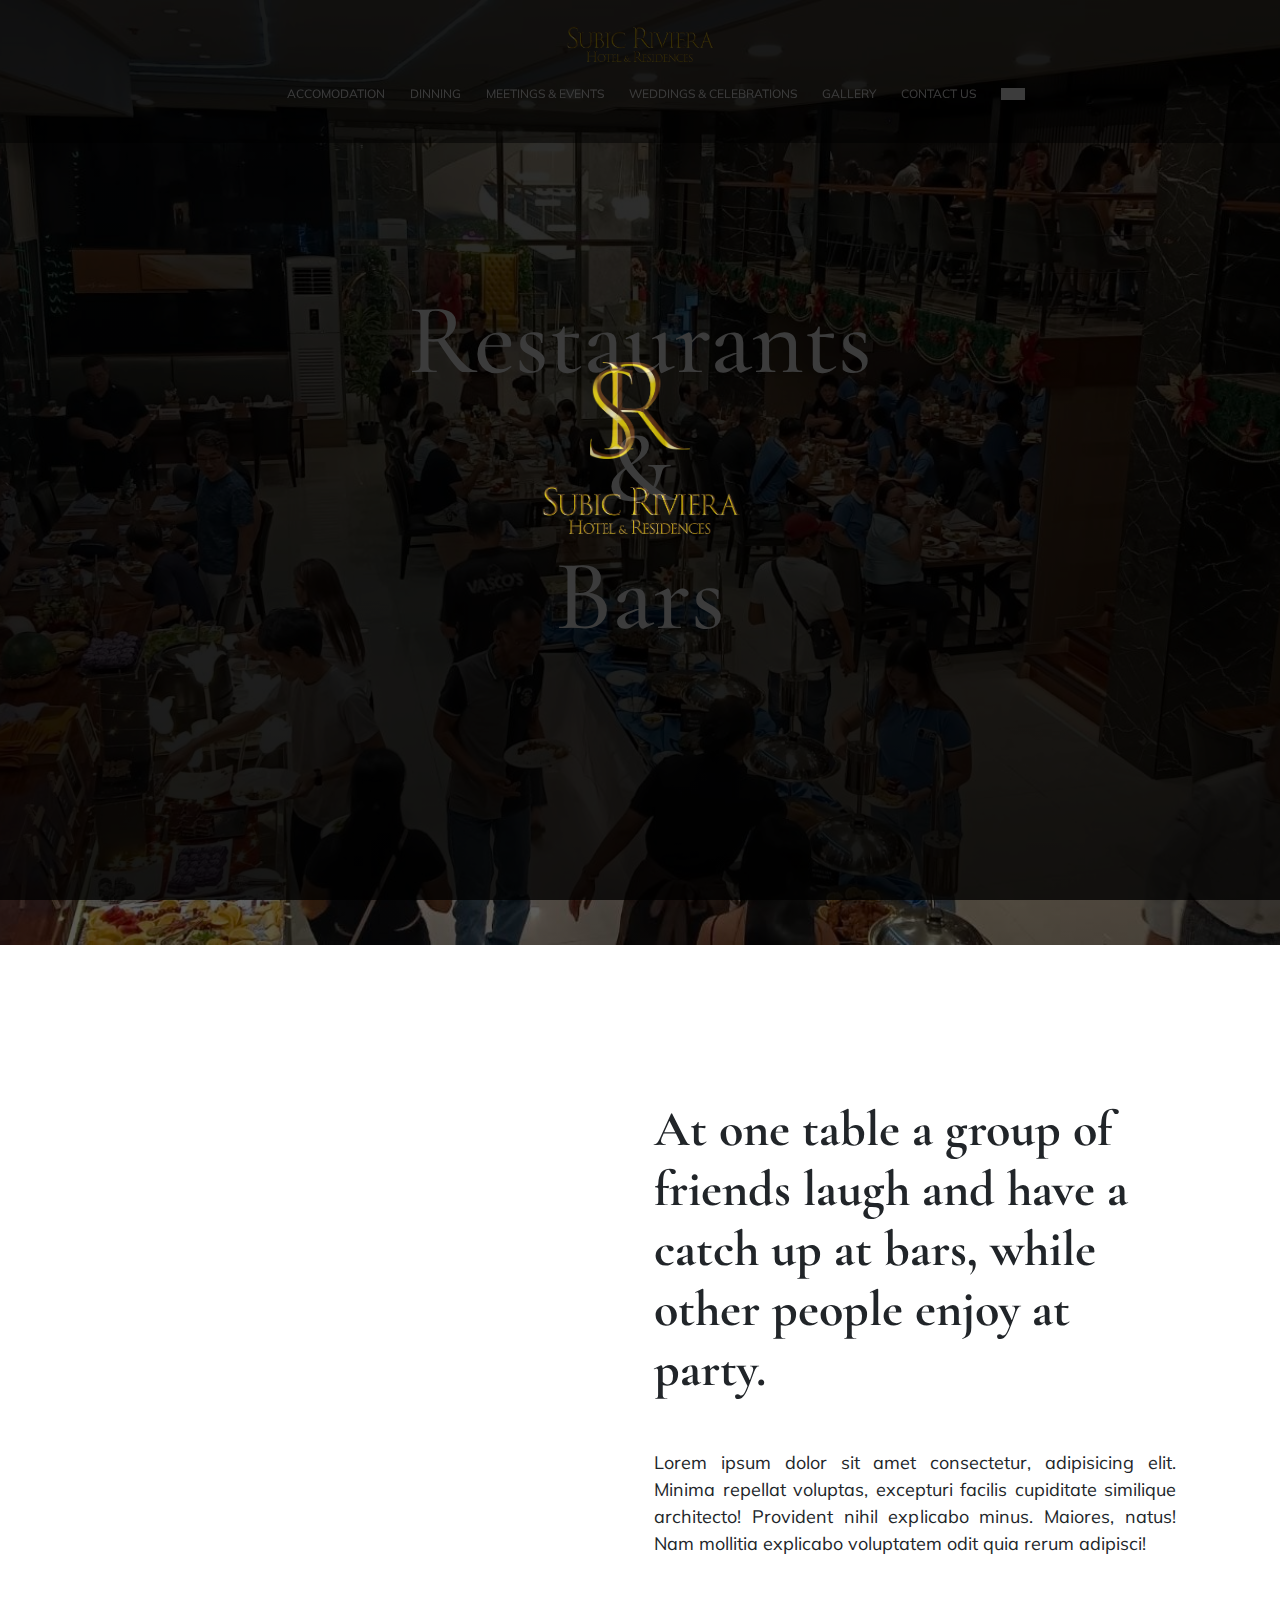
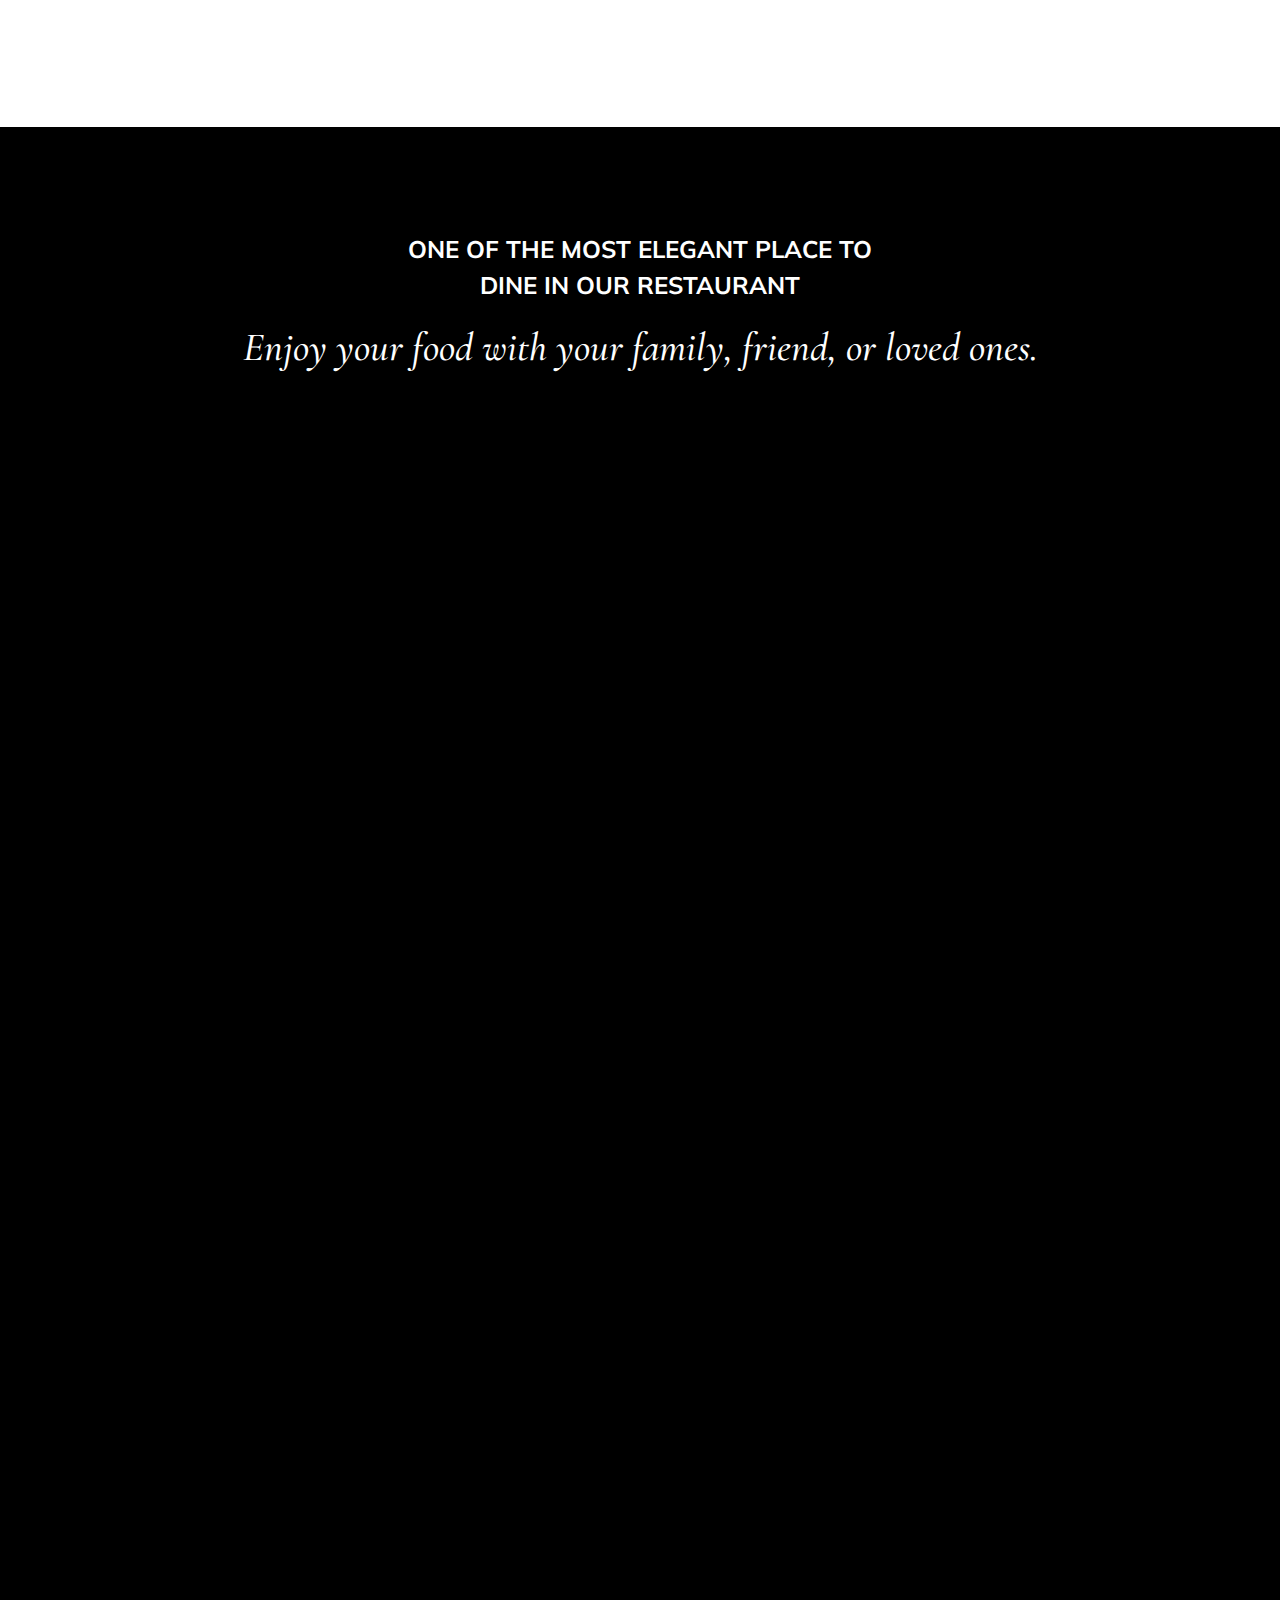
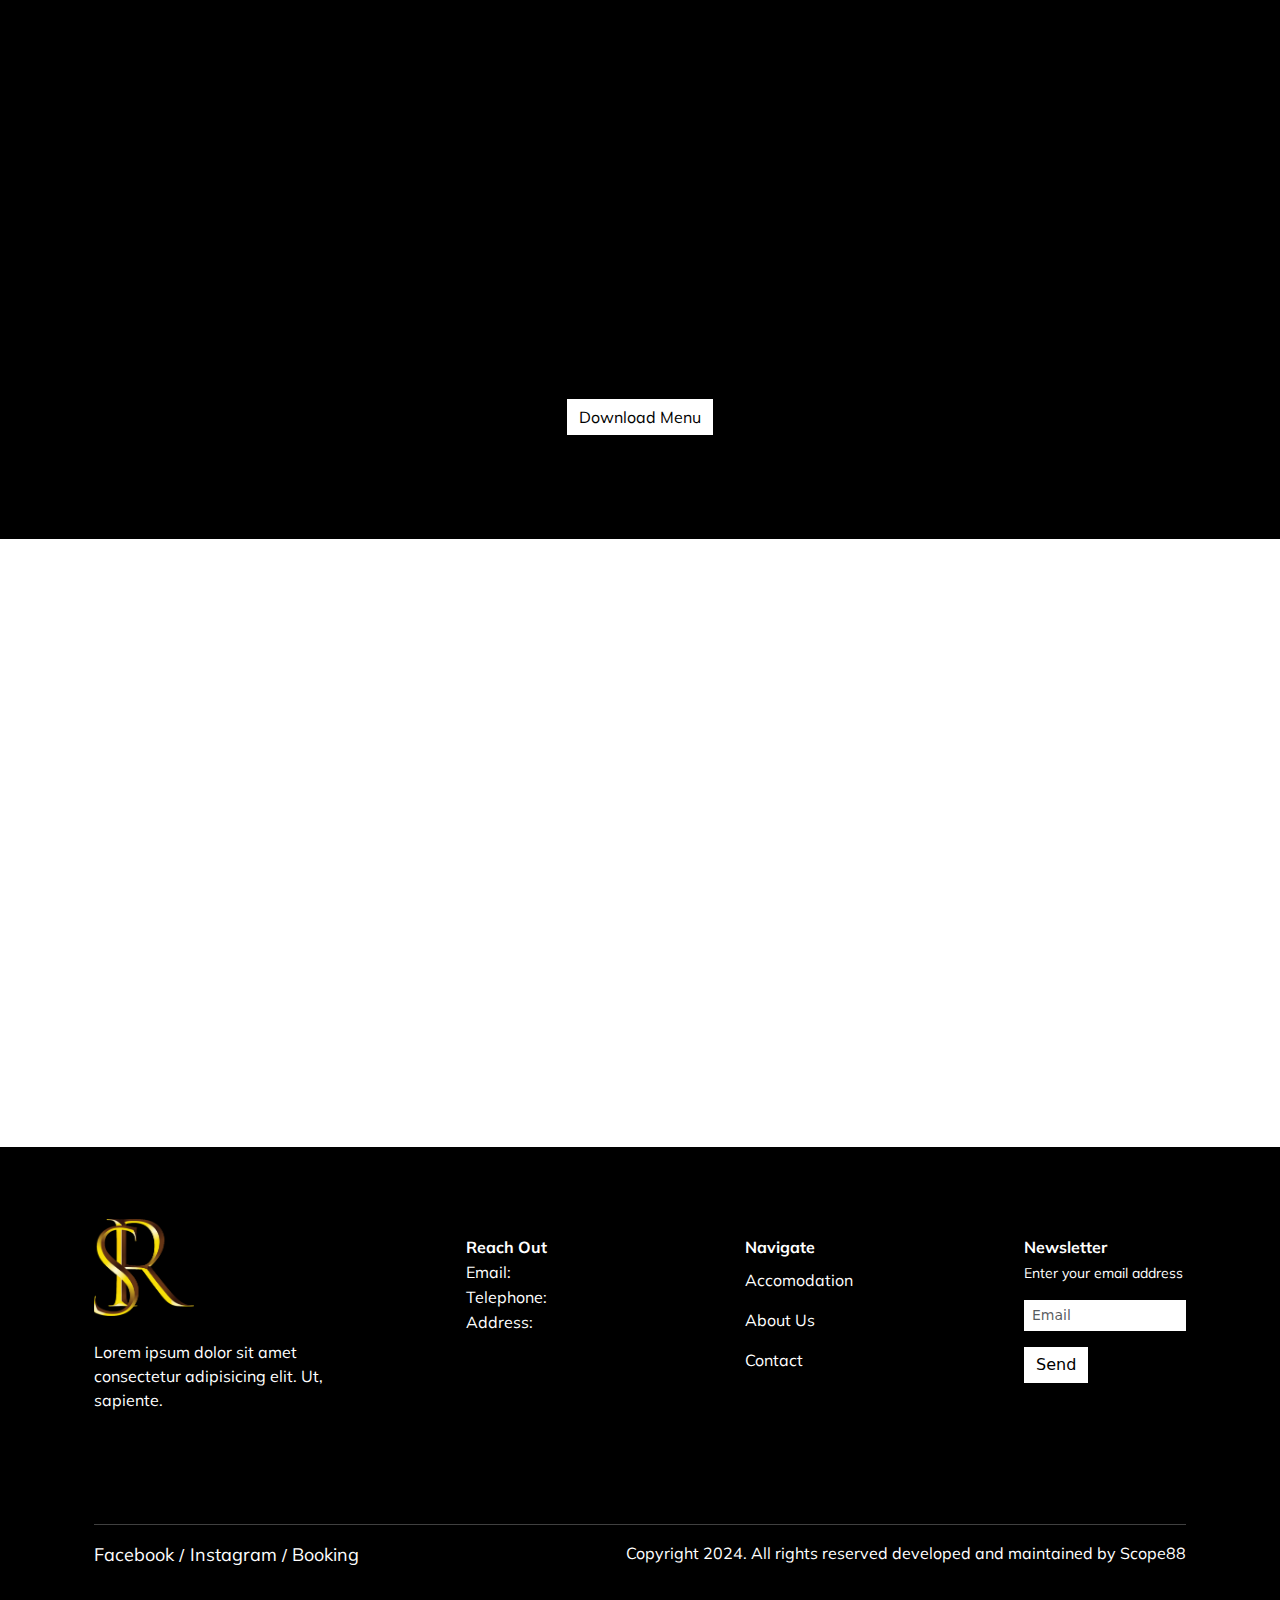
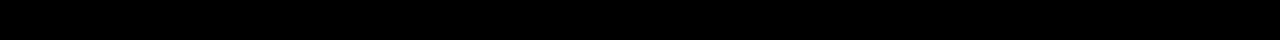
<file: dinning.html>
<!DOCTYPE html>
<html lang="en">
  <head>
    <meta charset="UTF-8" />
    <meta name="viewport" content="width=device-width, initial-scale=1.0" />
    <title>Subic Riviera Hotel and Residences</title>
    <link rel="icon" href="/assets/temporarily-logo.png" />
    <link
      rel="stylesheet"
      href="	https://cdn.jsdelivr.net/npm/bootstrap@5.3.2/dist/css/bootstrap.min.css"
    />
    <link
      rel="stylesheet"
      href="https://cdnjs.cloudflare.com/ajax/libs/font-awesome/6.5.1/css/all.min.css"
      integrity="sha512-DTOQO9RWCH3ppGqcWaEA1BIZOC6xxalwEsw9c2QQeAIftl+Vegovlnee1c9QX4TctnWMn13TZye+giMm8e2LwA=="
      crossorigin="anonymous"
      referrerpolicy="no-referrer"
    />
    <link rel="stylesheet" href="/css/styles.css" />
    <link rel="stylesheet" href="/css/plugins/splide.min.css" />
    <link rel="stylesheet" href="/css/pages/dinning.css" />
    <link rel="stylesheet" href="/css/plugins/aos.min.css" />
  </head>
  <body>
    <!-- this is loader section -->
    <section class="loader-section">
      <div class="loader-wrapper">
        <div class="container p-4">
          <div class="text-center d-lg-grid justify-content-center">
            <div>
              <img
                src="/assets/temporarily-logo.png"
                class="img-fluid"
                width="100"
                alt=""
              />
            </div>
            <br />
            <div>
              <img
                src="/assets/temporarily-logo-text.png"
                class="img-fluid"
                width="200"
                alt=""
              />
            </div>
          </div>
        </div>
      </div>
    </section>

    <!-- this is navigation menu -->
    <nav class="nav-section fixed-top z-2 bg-color">
      <div class="container p-4">
        <!-- this is desktop view -->
        <div class="desktop-view">
          <div class="text-logo">
            <a href="/index.html">
              <img src="/assets/temporarily-logo-text.png" alt="" />
            </a>
          </div>
          <div class="nav-menu">
            <ul>
              <li>
                <a href="/room.html">ACCOMODATION</a>
              </li>
              <li>
                <a href="/dinning.html">DINNING</a>
              </li>
              <li>
                <a href="/meeting-and-event.html">MEETINGS & EVENTS</a>
              </li>
              <li>
                <a href="/wedding.html">WEDDINGS & CELEBRATIONS</a>
              </li>
              <li>
                <a href="/gallery.html">GALLERY</a>
              </li>
              <li>
                <a href="/contact.html">CONTACT US</a>
              </li>
              <li>
                <a class="sc-btn sc-btn-white" href="/checkout.html"
                  ><i class="fas fa-book-open"></i
                ></a>
              </li>
            </ul>
          </div>
        </div>
        <!-- this is mobile view -->
        <div class="mobile-view">
          <div class="icon-logo">
            <a href="/index.html">
              <img src="/assets/temporarily-logo.png" alt="" />
            </a>
          </div>
          <div class="menu-icon">
            <div class="d-flex align-items-center">
              <button
                class="navbar-toggler border-0 rounded-0 shadow-none"
                type="button"
                data-bs-toggle="offcanvas"
                data-bs-target="#offcanvasNavbar"
                aria-controls="offcanvasNavbar"
                aria-label="Toggle navigation"
              >
                <span class="sc-text-white"
                  ><i class="fs-2 fas fa-bars"></i
                ></span>
              </button>
              <a class="sc-btn sc-btn-white ms-3" href="/checkout.html"
                ><i class="fas fa-book-open"></i
              ></a>
            </div>
            <div
              class="offcanvas offcanvas-start"
              tabindex="1"
              id="offcanvasNavbar"
              aria-labelledby="offcanvasNavbarLabel"
            >
              <div class="offcanvas-header"></div>
              <div class="offcanvas-body">
                <div class="text-end">
                  <button
                    type="button"
                    class="btn-close border-0 shadow-none"
                    data-bs-dismiss="offcanvas"
                    aria-label="Close"
                  ></button>
                </div>
                <ul class="navbar-nav justify-content-end flex-grow-1 pe-3">
                  <li class="nav-item">
                    <a class="sc-nav-link sc-text-white" href="/room.html"
                      ><small>ACCOMODATION</small></a
                    >
                  </li>
                  <li class="nav-item">
                    <a class="sc-nav-link sc-text-white" href="/dinning.html"
                      ><small>DINNING</small></a
                    >
                  </li>
                  <li class="nav-item">
                    <a
                      class="sc-nav-link sc-text-white"
                      href="/meeting-and-event.html"
                      ><small>MEETINGS & EVENTS</small></a
                    >
                  </li>
                  <li class="nav-item">
                    <a class="sc-nav-link sc-text-white" href="/wedding.html"
                      ><small>WEDDINGS & EVENTS</small></a
                    >
                  </li>
                  <li class="nav-item">
                    <a class="sc-nav-link sc-text-white" href="/gallery.html"
                      ><small>GALLERY</small></a
                    >
                  </li>
                  <li class="nav-item">
                    <a class="sc-nav-link sc-text-white" href="/contact.html"
                      ><small>CONTACT US</small></a
                    >
                  </li>
                </ul>
                <div class="d-flex align-items-center book-now">
                  <a class="sc-btn sc-btn-white" href="">Book Now</a>
                </div>
              </div>
            </div>
          </div>
        </div>
      </div>
    </nav>

    <!-- this is header section -->
    <section class="sc-section header-section">
      <div class="container p-4">
        <div
          class="sub-label"
          data-aos="zoom-in-down"
          data-aos-duration="1000"
          data-aos-once="true"
        >
          <h1>Restaurants</h1>
          <h1>&</h1>
          <h1>Bars</h1>
        </div>
      </div>
    </section>

    <!-- this is restaurant and bar section -->
    <section class="sc-section restoBar-section">
      <div class="container p-4">
        <div class="wrapper">
          <div class="image-card">
            <div
              class="restaurant"
              data-aos="fade-right"
              data-aos-duration="1000"
              data-aos-once="true"
              data-aos-delay="270"
            >
              <div class="image">
                <img
                  src="/assets/dinning/dinning.jpg"
                  class="img-fluid"
                  alt=""
                />
              </div>
            </div>
            <div
              class="bar"
              data-aos="fade-left"
              data-aos-duration="1000"
              data-aos-once="true"
              data-aos-delay="270"
            >
              <div class="image">
                <img src="/assets/dinning/bar.jpg" class="img-fluid" alt="" />
              </div>
            </div>
          </div>
          <div class="description">
            <h1>
              At one table a group of friends laugh and have a catch up at bars,
              while other people enjoy at party.
            </h1>
            <p>
              Lorem ipsum dolor sit amet consectetur, adipisicing elit. Minima
              repellat voluptas, excepturi facilis cupiditate similique
              architecto! Provident nihil explicabo minus. Maiores, natus! Nam
              mollitia explicabo voluptatem odit quia rerum adipisci!
            </p>
          </div>
        </div>
      </div>
    </section>

    <!-- this is article section -->
    <section class="sc-section article-section">
      <div class="container p-4">
        <div class="sub-label">
          <span
            ><strong
              >ONE OF THE MOST ELEGANT PLACE TO <br />
              DINE IN OUR RESTAURANT</strong
            ></span
          >
          <h1>Enjoy your food with your family, friend, or loved ones.</h1>
        </div>
        <div class="content-1">
          <div class="wrapper">
            <div
              class="image order-md-1"
              data-aos="fade-right"
              data-aos-duration="1000"
              data-aos-once="true"
              data-aos-delay="250"
            >
              <img
                src="/assets/dinning/where-people-happy.jpg"
                class="img-fluid"
                alt=""
              />
            </div>
            <div
              class="details order-md-2"
              data-aos="fade-left"
              data-aos-duration="1000"
              data-aos-once="true"
              data-aos-delay="250"
            >
              <h1>
                At one table a group of friends or colleagues having a
                conversation, while a man is looking at his phone.
              </h1>
              <p>
                Lorem ipsum dolor sit amet consectetur adipisicing elit. Saepe
                quibusdam fugiat quia, natus ipsum tenetur optio minus
                reprehenderit similique iste non, quae illo temporibus modi quod
                ipsam facilis beatae soluta eveniet nihil aperiam unde ratione
                magnam! Molestiae molestias reiciendis neque voluptate
                similique, illo, quos expedita suscipit doloremque, dolores
                dolorem sed!
              </p>
            </div>
          </div>
        </div>
        <div class="content-2">
          <div class="wrapper">
            <div
              class="image order-md-2"
              data-aos="fade-left"
              data-aos-duration="1000"
              data-aos-once="true"
              data-aos-delay="300"
            >
              <img
                src="/assets/dinning/taste-our-tradition.jpg"
                class="img-fluid"
                alt=""
              />
            </div>
            <div
              class="details order-md-1"
              data-aos="fade-right"
              data-aos-duration="1000"
              data-aos-once="true"
              data-aos-delay="300"
            >
              <h1>
                Experience the flavors of our quality food at Subic Riviera
                Hotel and Residences
              </h1>
              <p>
                Lorem ipsum dolor sit amet consectetur adipisicing elit. Saepe
                quibusdam fugiat quia, natus ipsum tenetur optio minus
                reprehenderit similique iste non, quae illo temporibus modi quod
                ipsam facilis beatae soluta eveniet nihil aperiam unde ratione
                magnam! Molestiae molestias reiciendis neque voluptate
                similique, illo, quos expedita suscipit doloremque, dolores
                dolorem sed!
              </p>
            </div>
          </div>
        </div>
        <div class="menu-btn">
          <a class="sc-btn sc-btn-white" href="">Download Menu</a>
        </div>
      </div>
    </section>

    <!-- this is cafe section -->
    <section class="sc-section cafe-section">
      <div class="container p-4">
        <div
          class="wrapper"
          data-aos="fade-up"
          data-aos-duration="1000"
          data-aos-once="true"
          data-aos-delay="250"
        >
          <div class="image">
            <img src="/assets/dinning/ca.jpg" class="img-fluid" alt="" />
          </div>
          <div class="description">
            <h2>
              Enough to look <br />
              place of the best cafe
            </h2>
            <p>
              Lorem, ipsum dolor sit amet consectetur adipisicing elit. Ex ut,
              culpa quo excepturi, porro assumenda sequi officiis, minima ullam
              explicabo odio dicta! Pariatur quibusdam officia magni harum
              blanditiis ducimus repudiandae.
            </p>
          </div>
        </div>
      </div>
    </section>

    <!-- this is footer section -->
    <footer class="footer-section sc-bg-body-black">
      <div class="container p-4">
        <div class="row mt-5 mb-5">
          <div class="col-lg-3 mb-5 sc-text-white">
            <a class="navbar-brand" href="/index.html">
              <img src="/assets/temporarily-logo.png" width="100" alt="" />
            </a>
            <br />
            <br />
            <p>
              Lorem ipsum dolor sit amet consectetur adipisicing elit. Ut,
              sapiente.
            </p>
          </div>
          <div class="col-6 col-lg-2 offset-lg-1 nav-item mt-3 sc-text-white">
            <span><strong>Reach Out</strong></span>
            <ul class="navbar-nav">
              <li class="nav-item">
                <span>Email: </span>
              </li>
              <li class="nav-item">
                <span>Telephone: </span>
              </li>
              <li class="nav-item">
                <span>Address: </span>
              </li>
            </ul>
          </div>
          <div class="col-6 col-lg-2 offset-lg-1 nav-item mt-3 sc-text-white">
            <span><strong>Navigate</strong></span>
            <ul class="navbar-nav">
              <li class="nav-item">
                <a href="#" class="nav-link">Accomodation</a>
              </li>
              <li class="nav-item">
                <a href="#" class="nav-link">About Us</a>
              </li>
              <li class="nav-item">
                <a href="#" class="nav-link">Contact</a>
              </li>
            </ul>
          </div>
          <div class="col-6 col-lg-2 offset-lg-1 nav-item mt-3 sc-text-white">
            <span><strong>Newsletter</strong></span>
            <p><small>Enter your email address</small></p>
            <form action="">
              <div class="row mb-3">
                <div class="col-sm-12">
                  <input
                    type="text"
                    class="form-control form-control-sm rounded-0 shadow-none border-0"
                    placeholder="Email"
                  />
                </div>
              </div>
              <div>
                <button type="submit" class="sc-btn sc-btn-white">Send</button>
              </div>
            </form>
          </div>
        </div>
        <hr class="sc-bg-body-white" />
        <div class="footer-bottom">
          <div class="social-link-footer sc-text-white mb-5">
            <span><a href="">Facebook</a></span> /
            <span><a href="">Instagram</a></span> /
            <span><a href="">Booking</a></span>
          </div>
          <div class="developed-by-footer sc-text-white">
            <span
              >Copyright 2024. All rights reserved developed and maintained by
              Scope88</span
            >
          </div>
        </div>
      </div>
    </footer>

    <script src="https://cdn.jsdelivr.net/npm/bootstrap@5.3.2/dist/js/bootstrap.bundle.min.js"></script>
    <script src="/js/plugins/splide.min.js"></script>
    <script src="/js/components/splide.js"></script>
    <script src="/js/plugins/jquery.min.js"></script>
    <script src="/js/plugins/scroll.js"></script>
    <script src="/js/components/loder.js"></script>
    <script src="https://unpkg.com/aos@next/dist/aos.js"></script>
    <script src="/js/components/aos.js"></script>
  </body>
</html>
</file>
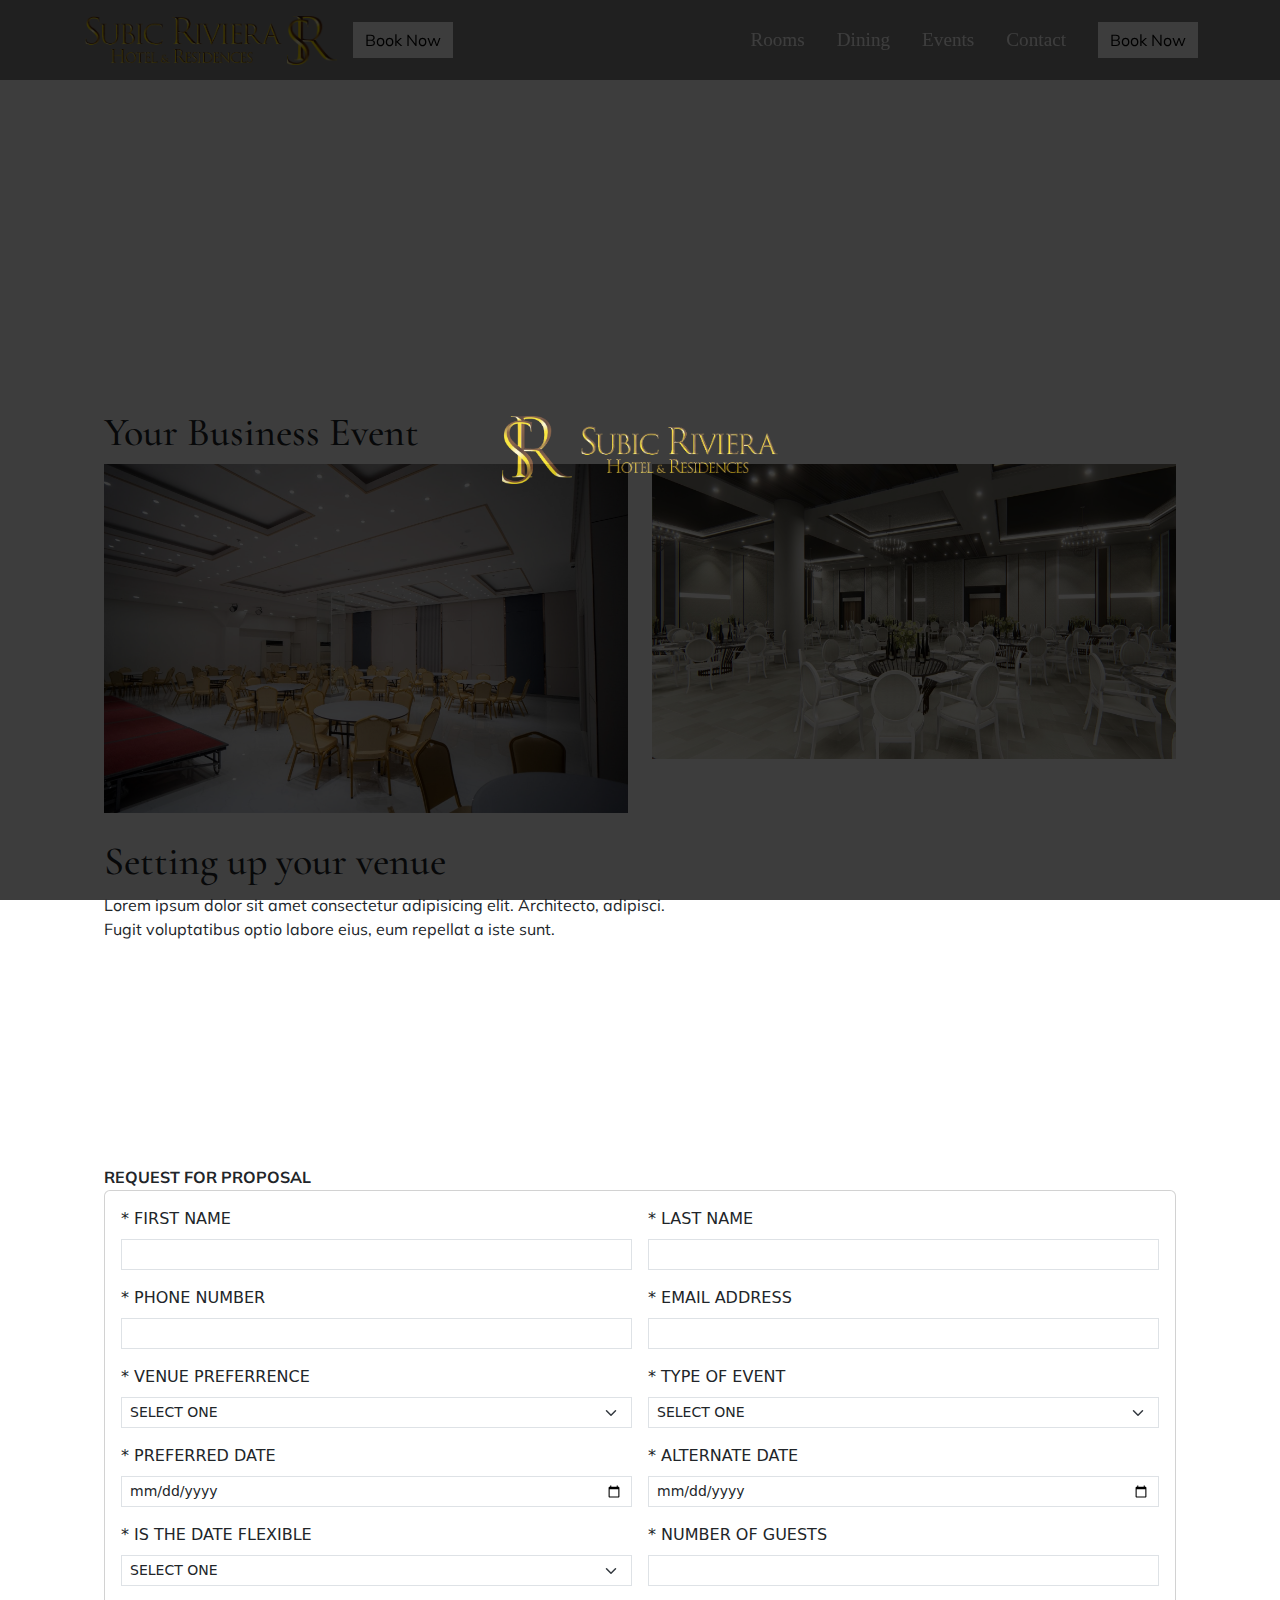
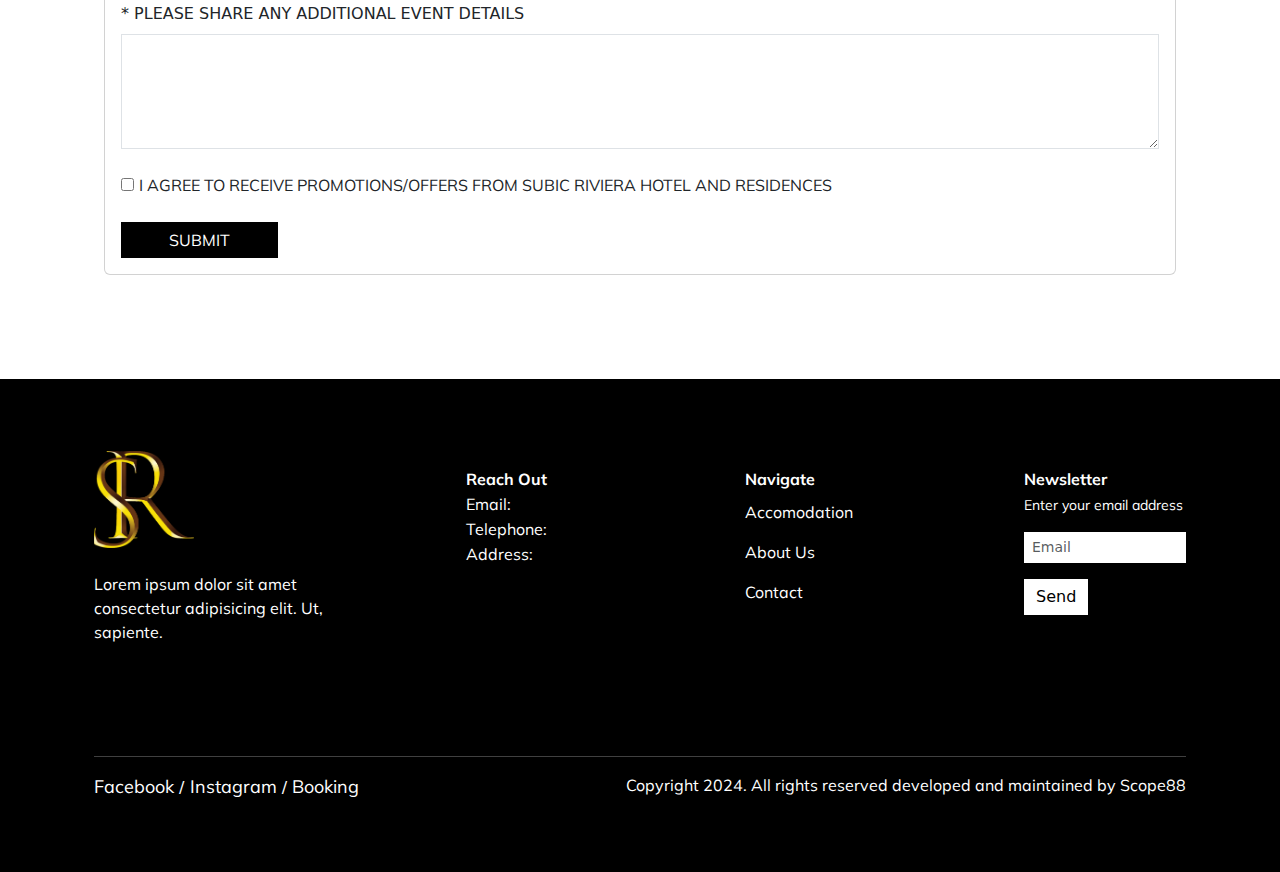
<file: event.html>
<!DOCTYPE html>
<html lang="en">
  <head>
    <meta charset="UTF-8" />
    <meta name="viewport" content="width=device-width, initial-scale=1.0" />
    <title>Subic Riviera Hotel and Residences</title>
    <link rel="icon" href="/assets/temporarily-logo.png" />
    <link
      rel="stylesheet"
      href="	https://cdn.jsdelivr.net/npm/bootstrap@5.3.2/dist/css/bootstrap.min.css"
    />
    <link
      rel="stylesheet"
      href="https://cdnjs.cloudflare.com/ajax/libs/font-awesome/6.5.1/css/all.min.css"
      integrity="sha512-DTOQO9RWCH3ppGqcWaEA1BIZOC6xxalwEsw9c2QQeAIftl+Vegovlnee1c9QX4TctnWMn13TZye+giMm8e2LwA=="
      crossorigin="anonymous"
      referrerpolicy="no-referrer"
    />
    <link rel="stylesheet" href="/css/styles.css" />
    <link rel="stylesheet" href="/css/plugins/splide.min.css" />
    <link rel="stylesheet" href="/css/pages/event.css" />
  </head>
  <body>
    <!-- this is loader section -->
    <section class="loader-section">
      <div class="loader-wrapper">
        <div
          class="container p-4"
          data-aos="fade-up"
          data-aos-duration="1000"
          data-aos-once="true"
        >
          <div class="text-center sc-text-light-color">
            <img
              src="/assets/temporarily-logo.png"
              class="img-fluid"
              width="70"
              alt=""
            />
            <img
              src="/assets/temporarily-logo-text.png"
              class="img-fluid"
              width="200"
              alt=""
            />
          </div>
        </div>
      </div>
    </section>
    <!-- this is navigation menu section -->
    <nav class="navbar navbar-expand-lg fixed-top z-2 bg-color">
      <div class="container">
        <a class="navbar-brand" href="/index.html"
          ><img
            class="img-logo-text"
            src="/assets/temporarily-logo-text.png"
            width="200"
            alt="" />
          <img
            class="img-logo"
            src="/assets/temporarily-logo.png"
            width="50"
            alt=""
        /></a>
        <div class="d-flex justify-content-between align-items-center">
          <div>
            <button
              class="navbar-toggler border-0 rounded-0 shadow-none"
              type="button"
              data-bs-toggle="offcanvas"
              data-bs-target="#offcanvasNavbar"
              aria-controls="offcanvasNavbar"
              aria-label="Toggle navigation"
            >
              <span class="sc-text-white"
                ><i class="fs-2 fas fa-bars"></i
              ></span>
            </button>
          </div>
          <div class="btn-book-now">
            <div class="d-flex align-items-center">
              <a class="sc-btn sc-btn-white" href="">Book Now</a>
            </div>
          </div>
        </div>
        <div
          class="offcanvas offcanvas-end"
          tabindex="-1"
          id="offcanvasNavbar"
          aria-labelledby="offcanvasNavbarLabel"
        >
          <div class="offcanvas-header">
            <h5 class="offcanvas-title" id="offcanvasNavbarLabel">
              Subic Riviera Hotel and Residences
            </h5>
            <button
              type="button"
              class="btn-close"
              data-bs-dismiss="offcanvas"
              aria-label="Close"
            ></button>
          </div>
          <div class="offcanvas-body">
            <ul class="navbar-nav justify-content-end flex-grow-1 pe-3">
              <li class="nav-item">
                <a class="sc-nav-link sc-text-white" href="/room.html">Rooms</a>
              </li>
              <li class="nav-item">
                <a class="sc-nav-link sc-text-white" href="/dinning.html"
                  >Dining</a
                >
              </li>
              <li class="nav-item">
                <a class="sc-nav-link sc-text-white" href="/event.html"
                  >Events</a
                >
              </li>
              <li class="nav-item">
                <a class="sc-nav-link sc-text-white" href="/contact.html"
                  >Contact</a
                >
              </li>
            </ul>
            <div class="d-flex align-items-center book-now">
              <a class="sc-btn sc-btn-white" href="">Book Now</a>
            </div>
          </div>
        </div>
      </div>
    </nav>

    <!-- this is head-banner section -->
    <section class="sc-section header-banner-section">
      <div class="container p-4 sc-text-white">
        <h1>Events & Weddings</h1>
        <p>"heroes comes and go, but legend are forever."</p>
      </div>
    </section>

    <!-- this is event section -->
    <section class="sc-section event-section">
      <div class="container p-4">
        <!-- this is event sub text section -->
        <div class="event-sub-text">
          <h1>Your Business Event</h1>
        </div>

        <div class="event-flex-column">
          <div class="row justify-content-center">
            <div class="col-md-6">
              <div class="event-img">
                <img src="/assets/event/venue.jpg" class="img-fluid" alt="" />
              </div>
            </div>
            <div class="col-md-6">
              <div class="event-img">
                <img src="/assets/event/event.jpg" class="img-fluid" alt="" />
              </div>
            </div>
          </div>
          <br />
          <div class="event-details">
            <h1>Setting up your venue</h1>
            <p>
              Lorem ipsum dolor sit amet consectetur adipisicing elit.
              Architecto, adipisci. <br />
              Fugit voluptatibus optio labore eius, eum repellat a iste sunt.
            </p>
          </div>
        </div>
      </div>
    </section>

    <!-- this is event proposal section -->
    <section class="sc-section proposal-section">
      <div class="container p-4">
        <div class="proposal-sub-text">
          <span><strong>REQUEST FOR PROPOSAL</strong></span>
        </div>

        <!-- this is proposal form -->
        <div class="proposal-form">
          <div class="card">
            <div class="card-body">
              <form action="">
                <div class="row g-3">
                  <div class="col-md-6">
                    <div class="form-group">
                      <label for="" class="form-label">* FIRST NAME</label>
                      <input
                        type="text"
                        class="form-control form-control-sm rounded-0 shadow-none"
                      />
                    </div>
                  </div>
                  <div class="col-md-6">
                    <div class="form-group">
                      <label for="" class="form-label">* LAST NAME</label>
                      <input
                        type="text"
                        class="form-control form-control-sm rounded-0 shadow-none"
                      />
                    </div>
                  </div>
                  <div class="col-md-6">
                    <div class="form-group">
                      <label for="" class="form-label">* PHONE NUMBER</label>
                      <input
                        type="text"
                        class="form-control form-control-sm rounded-0 shadow-none"
                      />
                    </div>
                  </div>
                  <div class="col-md-6">
                    <div class="form-group">
                      <label for="" class="form-label">* EMAIL ADDRESS</label>
                      <input
                        type="text"
                        class="form-control form-control-sm rounded-0 shadow-none"
                      />
                    </div>
                  </div>
                  <div class="col-md-6">
                    <div class="form-group">
                      <label for="" class="form-label"
                        >* VENUE PREFERRENCE</label
                      >
                      <select
                        name=""
                        id=""
                        class="form-select form-select-sm rounded-0 shadow-none"
                      >
                        <option selected disabled>SELECT ONE</option>
                        <option value="2">OUTDOOR</option>
                        <option value="3">INDOOR</option>
                      </select>
                    </div>
                  </div>
                  <div class="col-md-6">
                    <div class="form-group">
                      <label for="" class="form-label">* TYPE OF EVENT</label>
                      <select
                        name=""
                        id=""
                        class="form-select form-select-sm rounded-0 shadow-none"
                      >
                        <option selected disabled>SELECT ONE</option>
                        <option value="2">ANNIVERSARY</option>
                        <option value="3">BIRTHDAY</option>
                        <option value="4">BAPTISM</option>
                        <option value="5">ENGAGEMENT</option>
                        <option value="6">OTHERS</option>
                      </select>
                    </div>
                  </div>
                  <div class="col-md-6">
                    <div class="form-group">
                      <label for="" class="form-label">* PREFERRED DATE</label>
                      <input
                        type="date"
                        class="form-control form-control-sm rounded-0 shadow-none"
                      />
                    </div>
                  </div>
                  <div class="col-md-6">
                    <div class="form-group">
                      <label for="" class="form-label">* ALTERNATE DATE</label>
                      <input
                        type="date"
                        class="form-control form-control-sm rounded-0 shadow-none"
                      />
                    </div>
                  </div>
                  <div class="col-md-6">
                    <div class="form-group">
                      <label for="" class="form-label"
                        >* IS THE DATE FLEXIBLE</label
                      >
                      <select
                        name=""
                        id=""
                        class="form-select form-select-sm rounded-0 shadow-none"
                      >
                        <option selected disabled>SELECT ONE</option>
                        <option value="2">YES</option>
                        <option value="3">NO</option>
                      </select>
                    </div>
                  </div>
                  <div class="col-md-6">
                    <div class="form-group">
                      <label for="" class="form-label"
                        >* NUMBER OF GUESTS</label
                      >
                      <input
                        type="text"
                        class="form-control form-control-sm rounded-0 shadow-none"
                      />
                    </div>
                  </div>
                  <div class="col-md-12">
                    <div class="form-group">
                      <label for="" class="form-label"
                        >* PLEASE SHARE ANY ADDITIONAL EVENT DETAILS</label
                      >
                      <textarea
                        name=""
                        cols="30"
                        rows="5"
                        class="form-control form-control-sm rounded-0 shadow-none"
                      ></textarea>
                    </div>
                  </div>
                </div>
                <br />
                <div>
                  <input type="checkbox" />
                  <span
                    >I AGREE TO RECEIVE PROMOTIONS/OFFERS FROM SUBIC RIVIERA
                    HOTEL AND RESIDENCES</span
                  >
                </div>
                <br />
                <div>
                  <a class="sc-btn sc-btn-black px-5" href="">SUBMIT</a>
                </div>
              </form>
            </div>
          </div>
        </div>
      </div>
    </section>

    <!-- this is footer section -->
    <footer class="footer-section sc-bg-body-black">
      <div class="container p-4">
        <div class="row mt-5 mb-5">
          <div class="col-lg-3 mb-5 sc-text-white">
            <a class="navbar-brand" href="/index.html">
              <img src="/assets/temporarily-logo.png" width="100" alt="" />
            </a>
            <br />
            <br />
            <p>
              Lorem ipsum dolor sit amet consectetur adipisicing elit. Ut,
              sapiente.
            </p>
          </div>
          <div class="col-6 col-lg-2 offset-lg-1 nav-item mt-3 sc-text-white">
            <span><strong>Reach Out</strong></span>
            <ul class="navbar-nav">
              <li class="nav-item">
                <span>Email: </span>
              </li>
              <li class="nav-item">
                <span>Telephone: </span>
              </li>
              <li class="nav-item">
                <span>Address: </span>
              </li>
            </ul>
          </div>
          <div class="col-6 col-lg-2 offset-lg-1 nav-item mt-3 sc-text-white">
            <span><strong>Navigate</strong></span>
            <ul class="navbar-nav">
              <li class="nav-item">
                <a href="#" class="nav-link">Accomodation</a>
              </li>
              <li class="nav-item">
                <a href="#" class="nav-link">About Us</a>
              </li>
              <li class="nav-item">
                <a href="#" class="nav-link">Contact</a>
              </li>
            </ul>
          </div>
          <div class="col-6 col-lg-2 offset-lg-1 nav-item mt-3 sc-text-white">
            <span><strong>Newsletter</strong></span>
            <p><small>Enter your email address</small></p>
            <form action="">
              <div class="row mb-3">
                <div class="col-sm-12">
                  <input
                    type="text"
                    class="form-control form-control-sm rounded-0 shadow-none border-0"
                    placeholder="Email"
                  />
                </div>
              </div>
              <div>
                <button type="submit" class="sc-btn sc-btn-white">Send</button>
              </div>
            </form>
          </div>
        </div>
        <hr />
        <div class="footer-bottom">
          <div class="social-link-footer sc-text-white mb-5">
            <span><a href="">Facebook</a></span> /
            <span><a href="">Instagram</a></span> /
            <span><a href="">Booking</a></span>
          </div>
          <div class="developed-by-footer sc-text-white">
            <span
              >Copyright 2024. All rights reserved developed and maintained by
              Scope88</span
            >
          </div>
        </div>
      </div>
    </footer>

    <script src="https://cdn.jsdelivr.net/npm/bootstrap@5.3.2/dist/js/bootstrap.bundle.min.js"></script>
    <script src="/js/plugins/splide.min.js"></script>
    <script src="/js/components/splide.js"></script>
    <script src="/js/plugins/jquery.min.js"></script>
    <script src="/js/plugins/scroll.js"></script>
    <script src="/js/components/loder.js"></script>
  </body>
</html>
</file>
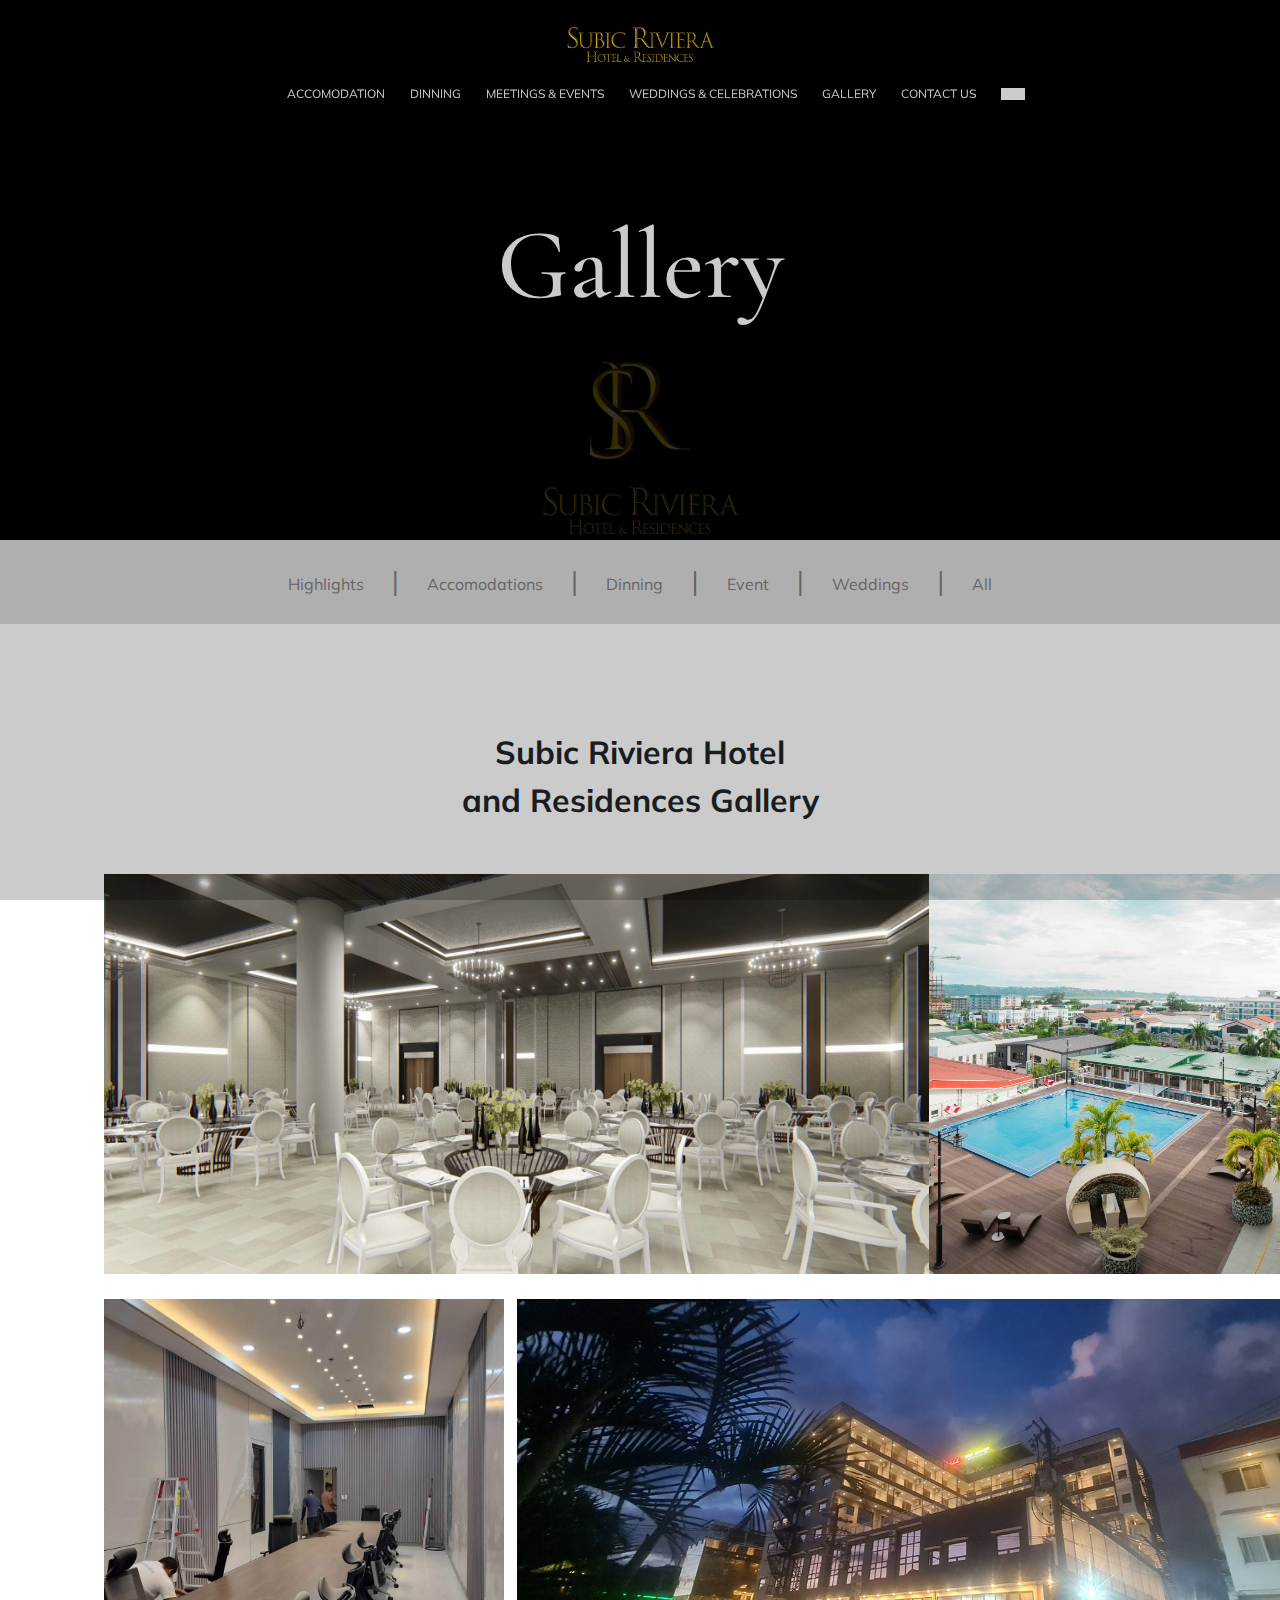
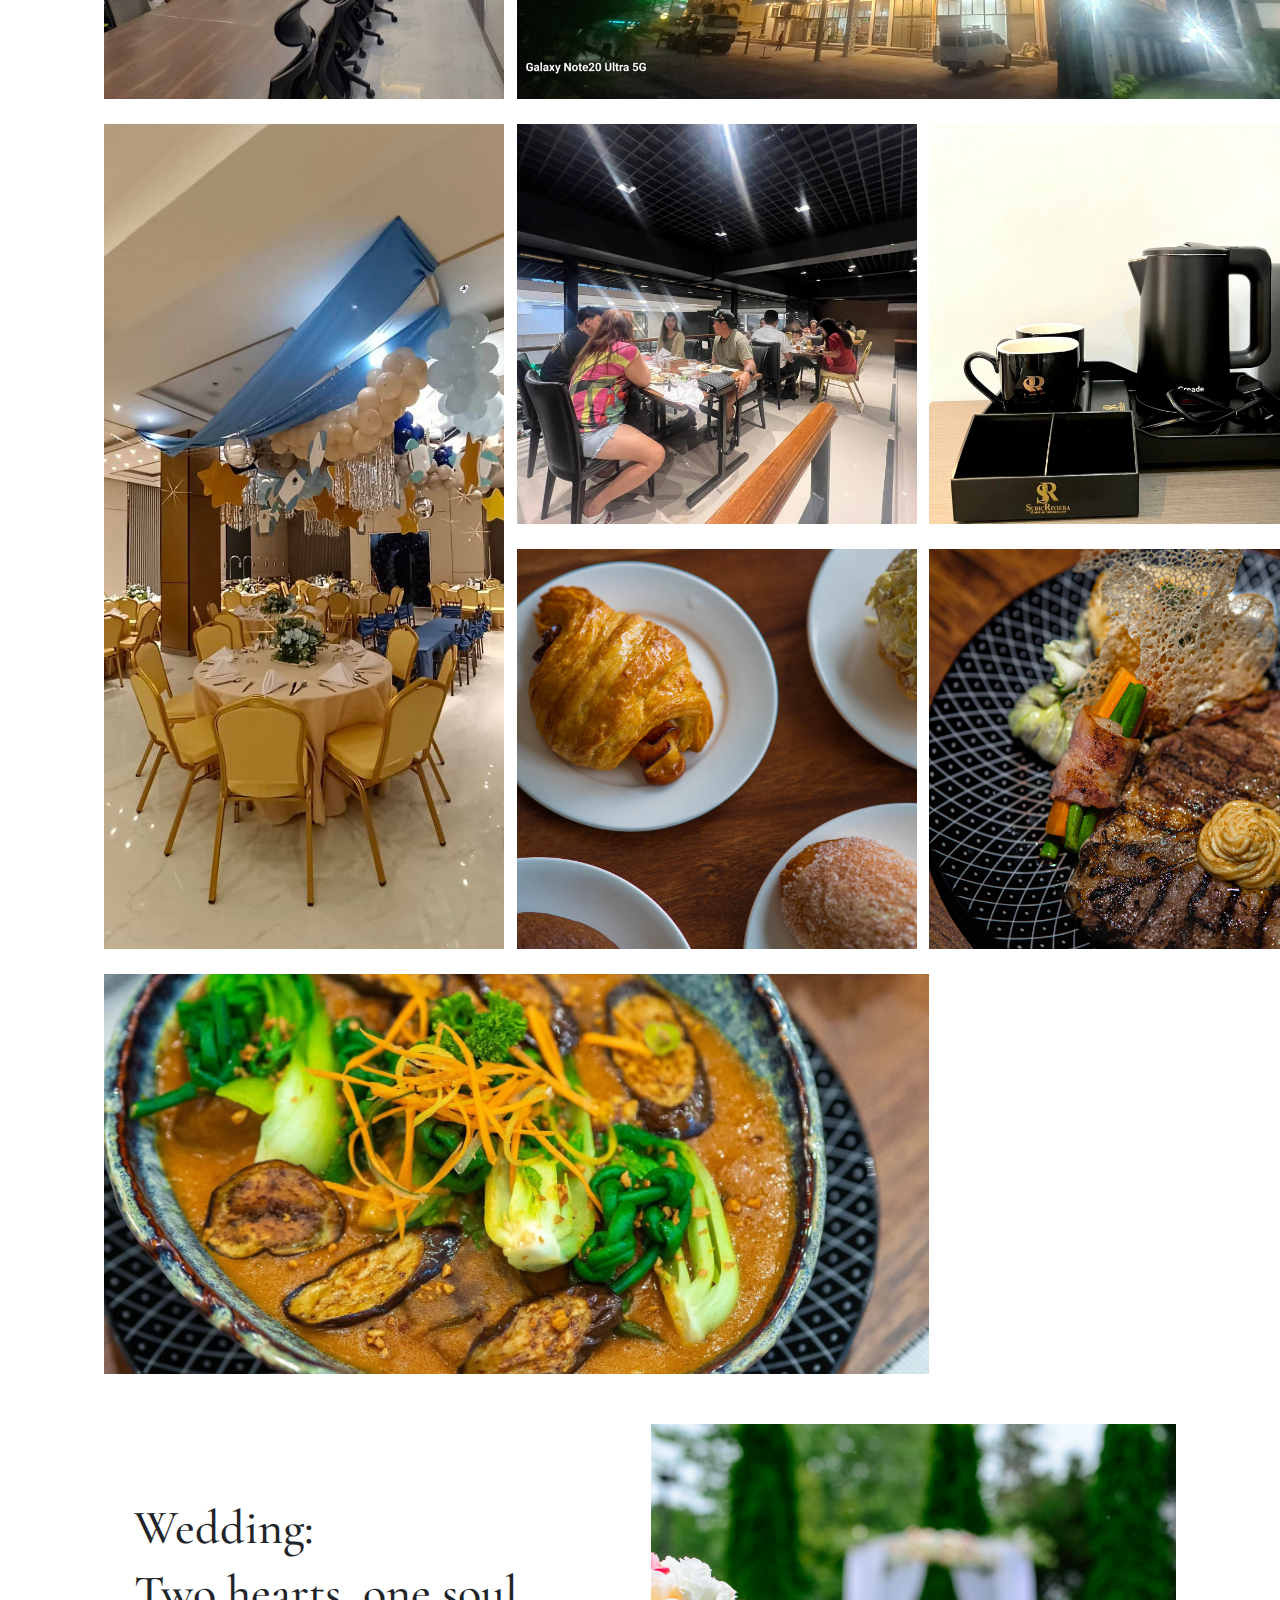
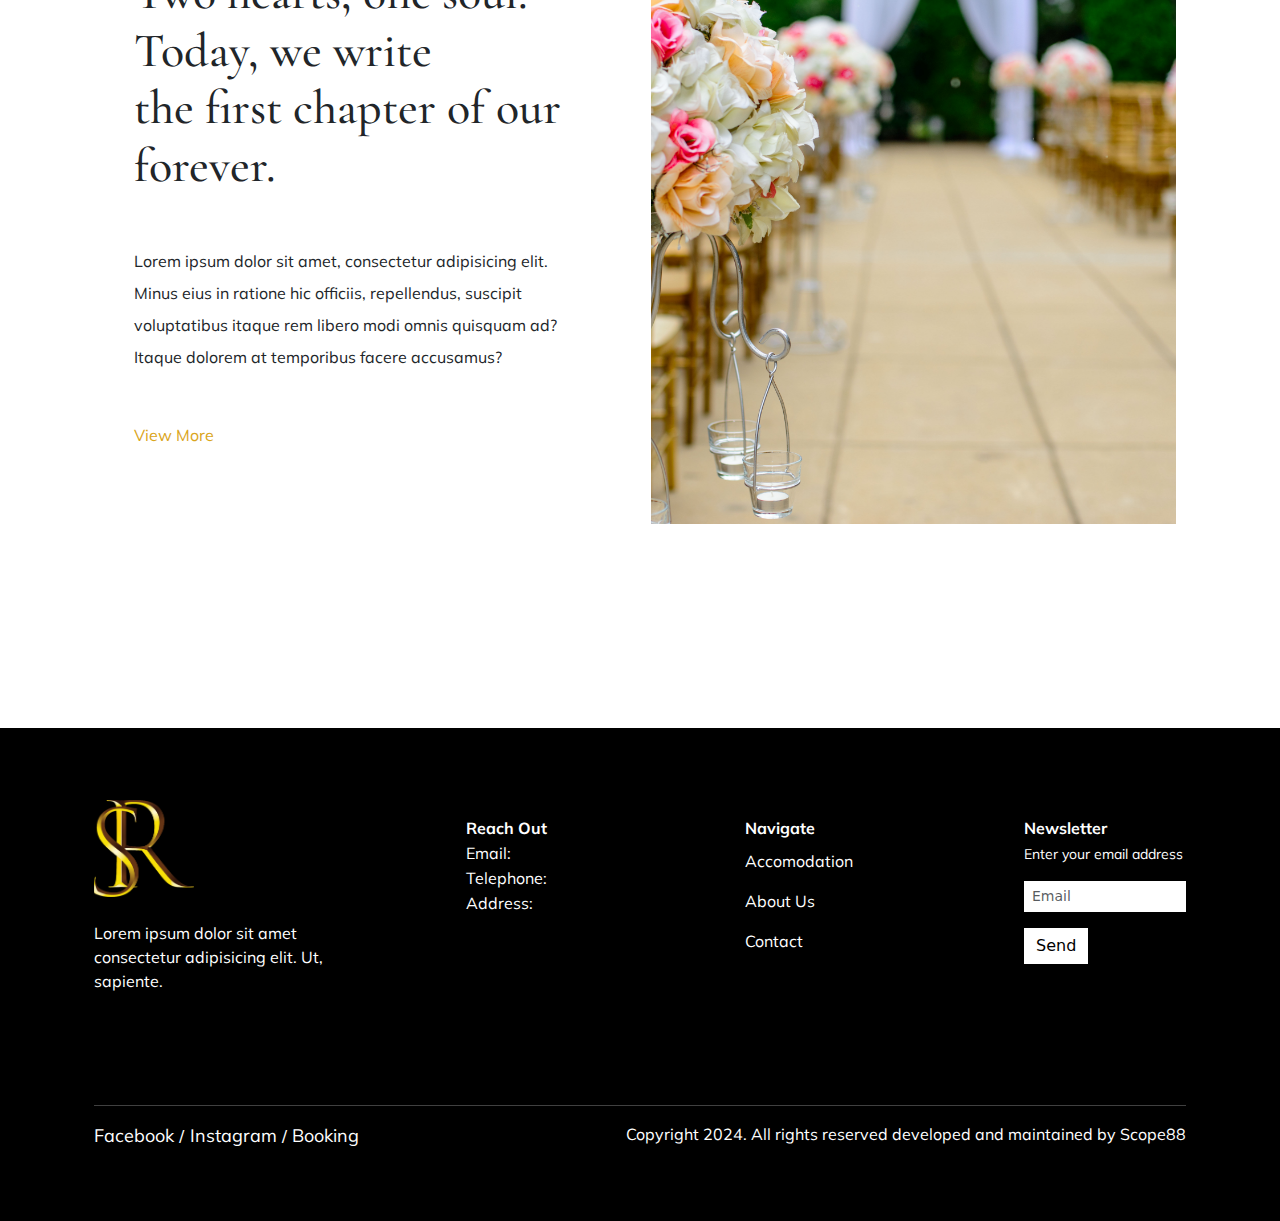
<file: gallery.html>
<!DOCTYPE html>
<html lang="en">
  <head>
    <meta charset="UTF-8" />
    <meta name="viewport" content="width=device-width, initial-scale=1.0" />
    <title>Subic Riviera Hotel and Residences</title>
    <link rel="icon" href="/assets/temporarily-logo.png" />
    <link
      rel="stylesheet"
      href="	https://cdn.jsdelivr.net/npm/bootstrap@5.3.2/dist/css/bootstrap.min.css"
    />
    <link
      rel="stylesheet"
      href="https://cdnjs.cloudflare.com/ajax/libs/font-awesome/6.5.1/css/all.min.css"
      integrity="sha512-DTOQO9RWCH3ppGqcWaEA1BIZOC6xxalwEsw9c2QQeAIftl+Vegovlnee1c9QX4TctnWMn13TZye+giMm8e2LwA=="
      crossorigin="anonymous"
      referrerpolicy="no-referrer"
    />
    <link rel="stylesheet" href="/css/styles.css" />
    <link rel="stylesheet" href="/css/plugins/splide.min.css" />
    <link rel="stylesheet" href="/css/pages/gallery.css" />
    <link rel="stylesheet" href="/css/plugins/aos.min.css" />
  </head>
  <body>
    <!-- this is loader section -->
    <section class="loader-section">
      <div class="loader-wrapper">
        <div class="container p-4">
          <div class="text-center d-lg-grid justify-content-center">
            <div>
              <img
                src="/assets/temporarily-logo.png"
                class="img-fluid"
                width="100"
                alt=""
              />
            </div>
            <br />
            <div>
              <img
                src="/assets/temporarily-logo-text.png"
                class="img-fluid"
                width="200"
                alt=""
              />
            </div>
          </div>
        </div>
      </div>
    </section>

    <!-- this is navigation menu -->
    <nav class="nav-section fixed-top z-2 bg-color">
      <div class="container p-4">
        <!-- this is desktop view -->
        <div class="desktop-view">
          <div class="text-logo">
            <a href="/index.html">
              <img src="/assets/temporarily-logo-text.png" alt="" />
            </a>
          </div>
          <div class="nav-menu">
            <ul>
              <li>
                <a href="/room.html">ACCOMODATION</a>
              </li>
              <li>
                <a href="/dinning.html">DINNING</a>
              </li>
              <li>
                <a href="/meeting-and-event.html">MEETINGS & EVENTS</a>
              </li>
              <li>
                <a href="/wedding.html">WEDDINGS & CELEBRATIONS</a>
              </li>
              <li>
                <a href="/gallery.html">GALLERY</a>
              </li>
              <li>
                <a href="/contact.html">CONTACT US</a>
              </li>
              <li>
                <a class="sc-btn sc-btn-white" href="/checkout.html"
                  ><i class="fas fa-book-open"></i
                ></a>
              </li>
            </ul>
          </div>
        </div>
        <!-- this is mobile view -->
        <div class="mobile-view">
          <div class="icon-logo">
            <a href="/index.html">
              <img src="/assets/temporarily-logo.png" alt="" />
            </a>
          </div>
          <div class="menu-icon">
            <div class="d-flex align-items-center">
              <button
                class="navbar-toggler border-0 rounded-0 shadow-none"
                type="button"
                data-bs-toggle="offcanvas"
                data-bs-target="#offcanvasNavbar"
                aria-controls="offcanvasNavbar"
                aria-label="Toggle navigation"
              >
                <span class="sc-text-white"
                  ><i class="fs-2 fas fa-bars"></i
                ></span>
              </button>
              <a class="sc-btn sc-btn-white ms-3" href="/checkout.html"
                ><i class="fas fa-book-open"></i
              ></a>
            </div>
            <div
              class="offcanvas offcanvas-start"
              tabindex="1"
              id="offcanvasNavbar"
              aria-labelledby="offcanvasNavbarLabel"
            >
              <div class="offcanvas-header"></div>
              <div class="offcanvas-body">
                <div class="text-end">
                  <button
                    type="button"
                    class="btn-close border-0 shadow-none"
                    data-bs-dismiss="offcanvas"
                    aria-label="Close"
                  ></button>
                </div>
                <ul class="navbar-nav justify-content-end flex-grow-1 pe-3">
                  <li class="nav-item">
                    <a class="sc-nav-link sc-text-white" href="/room.html"
                      ><small>ACCOMODATION</small></a
                    >
                  </li>
                  <li class="nav-item">
                    <a class="sc-nav-link sc-text-white" href="/dinning.html"
                      ><small>DINNING</small></a
                    >
                  </li>
                  <li class="nav-item">
                    <a
                      class="sc-nav-link sc-text-white"
                      href="/meeting-and-event.html"
                      ><small>MEETINGS & EVENTS</small></a
                    >
                  </li>
                  <li class="nav-item">
                    <a class="sc-nav-link sc-text-white" href="/wedding.html"
                      ><small>WEDDINGS & EVENTS</small></a
                    >
                  </li>
                  <li class="nav-item">
                    <a class="sc-nav-link sc-text-white" href="/gallery.html"
                      ><small>GALLERY</small></a
                    >
                  </li>
                  <li class="nav-item">
                    <a class="sc-nav-link sc-text-white" href="/contact.html"
                      ><small>CONTACT US</small></a
                    >
                  </li>
                </ul>
                <div class="d-flex align-items-center book-now">
                  <a class="sc-btn sc-btn-white" href="">Book Now</a>
                </div>
              </div>
            </div>
          </div>
        </div>
      </div>
    </nav>

    <!-- this is header section -->
    <section class="sc-section header-section">
      <div class="container p-4">
        <div
          class="header-label"
          data-aos="zoom-in-down"
          data-aos-duration="1000"
          data-aos-once="true"
          data-aos-delay="270"
        >
          <h1>Gallery</h1>
        </div>
      </div>
    </section>

    <!-- this is filter tabs section -->
    <section class="filter-section sc-bg-body-gray">
      <div class="container p-4">
        <div class="filter-tabs">
          <nav>
            <a href="">Highlights</a> | <a href="">Accomodations</a> |
            <a href="">Dinning</a> | <a href="">Event</a> |
            <a href="">Weddings</a> | <a href="">All</a>
          </nav>
        </div>
      </div>
    </section>

    <!-- this is grid gallery section -->
    <section class="sc-section grid-gallery-section">
      <div class="container p-4">
        <div class="sub-label">
          <span
            ><strong
              >Subic Riviera Hotel <br />
              and Residences Gallery</strong
            ></span
          >
        </div>

        <div class="grid-gallery">
          <div class="grid grid-image1">
            <img
              src="/assets/gallery/grid-image1.jpg"
              alt=""
              class="img-fluid"
            />
          </div>
          <div class="grid grid-image3">
            <img
              src="/assets/gallery/grid-image2.jpg"
              alt=""
              class="img-fluid"
            />
          </div>
          <div class="grid grid-image4">
            <img
              src="/assets/gallery/grid-image3.jpg"
              alt=""
              class="img-fluid"
            />
          </div>
          <div class="grid grid-image5">
            <img
              src="/assets/gallery/grid-image4.jpg"
              alt=""
              class="img-fluid"
            />
          </div>
          <div class="grid grid-image2">
            <img
              src="/assets/gallery/grid-image5.jpg"
              alt=""
              class="img-fluid"
            />
          </div>
          <div class="grid grid-image6">
            <img
              src="/assets/gallery/grid-image6.jpg"
              alt=""
              class="img-fluid"
            />
          </div>
          <div class="grid grid-image7">
            <img
              src="/assets/gallery/grid-image7.jpg"
              alt=""
              class="img-fluid"
            />
          </div>
          <div class="grid grid-image8">
            <img
              src="/assets/gallery/grid-image8.jpg"
              alt=""
              class="img-fluid"
            />
          </div>
          <div class="grid grid-image9">
            <img
              src="/assets/gallery/grid-image9.jpg"
              alt=""
              class="img-fluid"
            />
          </div>
          <div class="grid grid-image10">
            <img
              src="/assets/gallery/grid-image10.jpg"
              alt=""
              class="img-fluid"
            />
          </div>
        </div>

        <div class="sc-common-layout">
          <div class="wrapper reverse-flex-direction">
            <div class="image">
              <img
                src="/assets/index/wedding-event.jpg"
                class="img-fluid"
                alt=""
              />
            </div>
            <div class="details">
              <h1>Wedding:</h1>
              <h1>
                Two hearts, one soul. <br />
                Today, we write <br />
                the first chapter of our forever.
              </h1>
              <p>
                Lorem ipsum dolor sit amet, consectetur adipisicing elit. Minus
                eius in ratione hic officiis, repellendus, suscipit voluptatibus
                itaque rem libero modi omnis quisquam ad? Itaque dolorem at
                temporibus facere accusamus?
              </p>
              <a href=""> View More </a>
            </div>
          </div>
        </div>
      </div>
    </section>

    <!-- this is footer section -->
    <footer class="footer-section sc-bg-body-black">
      <div class="container p-4">
        <div class="row mt-5 mb-5">
          <div class="col-lg-3 mb-5 sc-text-white">
            <a class="navbar-brand" href="/index.html">
              <img src="/assets/temporarily-logo.png" width="100" alt="" />
            </a>
            <br />
            <br />
            <p>
              Lorem ipsum dolor sit amet consectetur adipisicing elit. Ut,
              sapiente.
            </p>
          </div>
          <div class="col-6 col-lg-2 offset-lg-1 nav-item mt-3 sc-text-white">
            <span><strong>Reach Out</strong></span>
            <ul class="navbar-nav">
              <li class="nav-item">
                <span>Email: </span>
              </li>
              <li class="nav-item">
                <span>Telephone: </span>
              </li>
              <li class="nav-item">
                <span>Address: </span>
              </li>
            </ul>
          </div>
          <div class="col-6 col-lg-2 offset-lg-1 nav-item mt-3 sc-text-white">
            <span><strong>Navigate</strong></span>
            <ul class="navbar-nav">
              <li class="nav-item">
                <a href="#" class="nav-link">Accomodation</a>
              </li>
              <li class="nav-item">
                <a href="#" class="nav-link">About Us</a>
              </li>
              <li class="nav-item">
                <a href="#" class="nav-link">Contact</a>
              </li>
            </ul>
          </div>
          <div class="col-6 col-lg-2 offset-lg-1 nav-item mt-3 sc-text-white">
            <span><strong>Newsletter</strong></span>
            <p><small>Enter your email address</small></p>
            <form action="">
              <div class="row mb-3">
                <div class="col-sm-12">
                  <input
                    type="text"
                    class="form-control form-control-sm rounded-0 shadow-none border-0"
                    placeholder="Email"
                  />
                </div>
              </div>
              <div>
                <button type="submit" class="sc-btn sc-btn-white">Send</button>
              </div>
            </form>
          </div>
        </div>
        <hr class="sc-bg-body-white" />
        <div class="footer-bottom">
          <div class="social-link-footer sc-text-white mb-5">
            <span><a href="">Facebook</a></span> /
            <span><a href="">Instagram</a></span> /
            <span><a href="">Booking</a></span>
          </div>
          <div class="developed-by-footer sc-text-white">
            <span
              >Copyright 2024. All rights reserved developed and maintained by
              Scope88</span
            >
          </div>
        </div>
      </div>
    </footer>

    <script src="https://cdn.jsdelivr.net/npm/bootstrap@5.3.2/dist/js/bootstrap.bundle.min.js"></script>
    <script src="/js/plugins/splide.min.js"></script>
    <script src="/js/components/splide.js"></script>
    <script src="/js/plugins/jquery.min.js"></script>
    <script src="/js/plugins/scroll.js"></script>
    <script src="/js/components/loder.js"></script>
    <script src="https://unpkg.com/aos@next/dist/aos.js"></script>
    <script src="js/components/aos.js"></script>
    <script src="/js/components/collapse-icon.js"></script>
  </body>
</html>
</file>
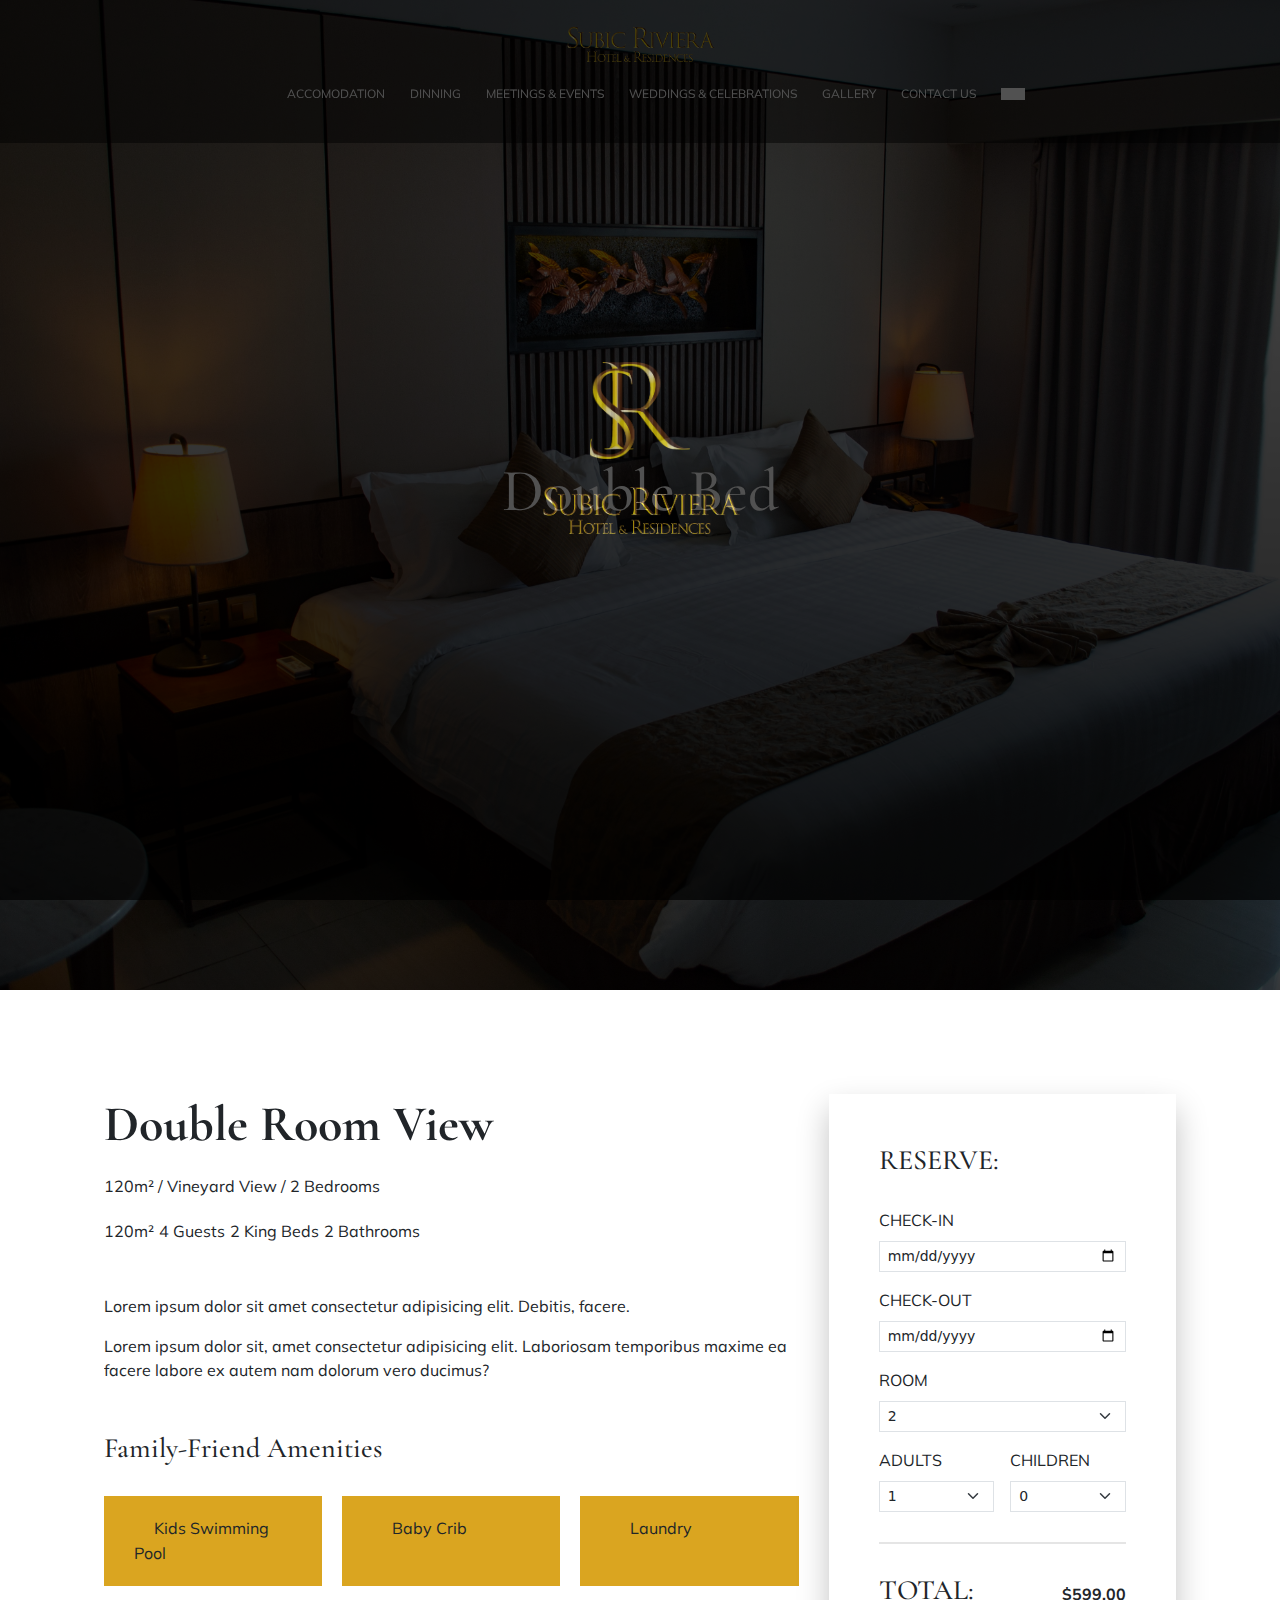
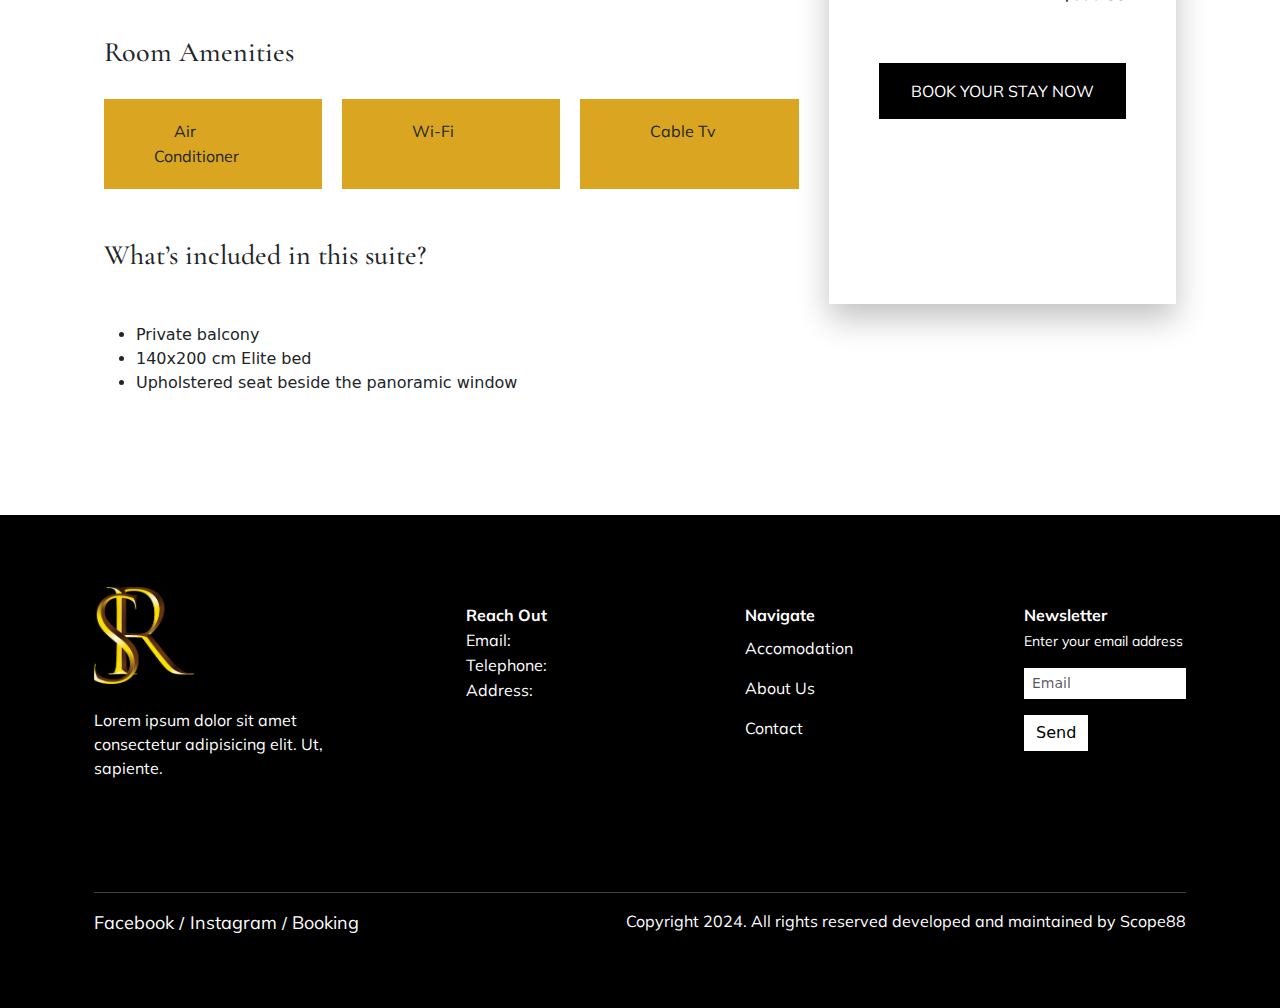
<file: room-view.html>
<!DOCTYPE html>
<html lang="en">
  <head>
    <meta charset="UTF-8" />
    <meta name="viewport" content="width=device-width, initial-scale=1.0" />
    <title>Subic Riviera Hotel and Residences</title>
    <link rel="icon" href="/assets/temporarily-logo.png" />
    <link
      rel="stylesheet"
      href="	https://cdn.jsdelivr.net/npm/bootstrap@5.3.2/dist/css/bootstrap.min.css"
    />
    <link
      rel="stylesheet"
      href="https://cdnjs.cloudflare.com/ajax/libs/font-awesome/6.5.1/css/all.min.css"
      integrity="sha512-DTOQO9RWCH3ppGqcWaEA1BIZOC6xxalwEsw9c2QQeAIftl+Vegovlnee1c9QX4TctnWMn13TZye+giMm8e2LwA=="
      crossorigin="anonymous"
      referrerpolicy="no-referrer"
    />
    <link rel="stylesheet" href="/css/styles.css" />
    <link rel="stylesheet" href="/css/plugins/splide.min.css" />
    <link rel="stylesheet" href="/css/pages/room-view.css" />
    <link rel="stylesheet" href="/css/plugins/aos.min.css" />
  </head>
  <body>
    <!-- this is loader section -->
    <section class="loader-section">
      <div class="loader-wrapper">
        <div class="container p-4">
          <div class="text-center d-lg-grid justify-content-center">
            <div>
              <img
                src="/assets/temporarily-logo.png"
                class="img-fluid"
                width="100"
                alt=""
              />
            </div>
            <br />
            <div>
              <img
                src="/assets/temporarily-logo-text.png"
                class="img-fluid"
                width="200"
                alt=""
              />
            </div>
          </div>
        </div>
      </div>
    </section>

    <!-- this is navigation menu -->
    <nav class="nav-section fixed-top z-2 bg-color">
      <div class="container p-4">
        <!-- this is desktop view -->
        <div class="desktop-view">
          <div class="text-logo">
            <a href="/index.html">
              <img src="/assets/temporarily-logo-text.png" alt="" />
            </a>
          </div>
          <div class="nav-menu">
            <ul>
              <li>
                <a href="/room.html">ACCOMODATION</a>
              </li>
              <li>
                <a href="/dinning.html">DINNING</a>
              </li>
              <li>
                <a href="/meeting-and-event.html">MEETINGS & EVENTS</a>
              </li>
              <li>
                <a href="/wedding.html">WEDDINGS & CELEBRATIONS</a>
              </li>
              <li>
                <a href="/gallery.html">GALLERY</a>
              </li>
              <li>
                <a href="/contact.html">CONTACT US</a>
              </li>
              <li>
                <a class="sc-btn sc-btn-white" href="/checkout.html"
                  ><i class="fas fa-book-open"></i
                ></a>
              </li>
            </ul>
          </div>
        </div>
        <!-- this is mobile view -->
        <div class="mobile-view">
          <div class="icon-logo">
            <a href="/index.html">
              <img src="/assets/temporarily-logo.png" alt="" />
            </a>
          </div>
          <div class="menu-icon">
            <div class="d-flex align-items-center">
              <button
                class="navbar-toggler border-0 rounded-0 shadow-none"
                type="button"
                data-bs-toggle="offcanvas"
                data-bs-target="#offcanvasNavbar"
                aria-controls="offcanvasNavbar"
                aria-label="Toggle navigation"
              >
                <span class="sc-text-white"
                  ><i class="fs-2 fas fa-bars"></i
                ></span>
              </button>
              <a class="sc-btn sc-btn-white ms-3" href="/checkout.html"
                ><i class="fas fa-book-open"></i
              ></a>
            </div>
            <div
              class="offcanvas offcanvas-start"
              tabindex="1"
              id="offcanvasNavbar"
              aria-labelledby="offcanvasNavbarLabel"
            >
              <div class="offcanvas-header"></div>
              <div class="offcanvas-body">
                <div class="text-end">
                  <button
                    type="button"
                    class="btn-close border-0 shadow-none"
                    data-bs-dismiss="offcanvas"
                    aria-label="Close"
                  ></button>
                </div>
                <ul class="navbar-nav justify-content-end flex-grow-1 pe-3">
                  <li class="nav-item">
                    <a class="sc-nav-link sc-text-white" href="/room.html"
                      ><small>ACCOMODATION</small></a
                    >
                  </li>
                  <li class="nav-item">
                    <a class="sc-nav-link sc-text-white" href="/dinning.html"
                      ><small>DINNING</small></a
                    >
                  </li>
                  <li class="nav-item">
                    <a
                      class="sc-nav-link sc-text-white"
                      href="/meeting-and-event.html"
                      ><small>MEETINGS & EVENTS</small></a
                    >
                  </li>
                  <li class="nav-item">
                    <a class="sc-nav-link sc-text-white" href="/wedding.html"
                      ><small>WEDDINGS & EVENTS</small></a
                    >
                  </li>
                  <li class="nav-item">
                    <a class="sc-nav-link sc-text-white" href="/gallery.html"
                      ><small>GALLERY</small></a
                    >
                  </li>
                  <li class="nav-item">
                    <a class="sc-nav-link sc-text-white" href="/contact.html"
                      ><small>CONTACT US</small></a
                    >
                  </li>
                </ul>
                <div class="d-flex align-items-center book-now">
                  <a class="sc-btn sc-btn-white" href="">Book Now</a>
                </div>
              </div>
            </div>
          </div>
        </div>
      </div>
    </nav>

    <!-- this is header section -->
    <section class="sc-section header-section">
      <div class="container p-4">
        <div
          class="sub-label"
          data-aos="zoom-in-down"
          data-aos-duration="1000"
          data-aos-once="true"
          data-aos-delay="270"
        >
          <h1>Double Bed</h1>
        </div>
      </div>
    </section>

    <!-- this is room view section -->
    <section class="sc-section roomView-section">
      <div class="container p-4">
        <div class="wrapper">
          <div class="details">
            <div class="room-details">
              <div class="sub-label">
                <h2>Double Room View</h2>
              </div>
              <div>
                <span>120m² / Vineyard View / 2 Bedrooms</span>
              </div>
              <div class="icon-label">
                <span>120m²</span>
                <span>4 Guests</span>
                <span>2 King Beds</span>
                <span>2 Bathrooms</span>
              </div>
              <div class="roomType-details">
                <p>
                  Lorem ipsum dolor sit amet consectetur adipisicing elit.
                  Debitis, facere.
                </p>
                <p>
                  Lorem ipsum dolor sit, amet consectetur adipisicing elit.
                  Laboriosam temporibus maxime ea facere labore ex autem nam
                  dolorum vero ducimus?
                </p>
              </div>
            </div>
            <div class="familyFriend-amenities">
              <div class="sub-label">
                <h3>Family-Friend Amenities</h3>
              </div>
              <div class="icon">
                <div class="icon-box">
                  <span
                    ><i class="fas fa-swimming-pool"></i>Kids Swimming
                    Pool</span
                  >
                </div>
                <div class="icon-box">
                  <span><i class="fas fa-bed"></i>Baby Crib</span>
                </div>
                <div class="icon-box">
                  <span
                    ><i class="fas fa-solid fa-jug-detergent"></i>Laundry</span
                  >
                </div>
              </div>
            </div>
            <div class="room-amenities">
              <div class="sub-label">
                <h3>Room Amenities</h3>
              </div>
              <div class="icon">
                <div class="icon-box">
                  <span
                    ><i class="fas fa-solid fa-wind"></i>Air Conditioner</span
                  >
                </div>
                <div class="icon-box">
                  <span><i class="fas fa-solid fa-wifi"></i>Wi-Fi</span>
                </div>
                <div class="icon-box">
                  <span><i class="fas fa-solid fa-tv"></i>Cable Tv</span>
                </div>
              </div>
            </div>
            <div class="include-suite">
              <div class="sub-label">
                <h3>What’s included in this suite?</h3>
              </div>
              <div class="list-suite">
                <ul>
                  <li>Private balcony</li>
                  <li>140x200 cm Elite bed</li>
                  <li>Upholstered seat beside the panoramic window</li>
                </ul>
              </div>
            </div>
          </div>
          <div class="bookRoom-receipt">
            <div class="cardReceipt-box">
              <div class="sub-label">
                <h3>RESERVE:</h3>
              </div>
              <div class="receipt-form">
                <form action="">
                  <div class="row g-3">
                    <div class="col-lg-12">
                      <div class="form-group">
                        <label for="" class="form-label"
                          ><span>CHECK-IN</span></label
                        >
                        <div class="input-form">
                          <input
                            type="date"
                            class="form-control form-control-sm rounded-0 shadow-none"
                          />
                        </div>
                      </div>
                    </div>
                    <div class="col-lg-12">
                      <div class="form-group">
                        <label for="" class="form-label"
                          ><span>CHECK-OUT</span></label
                        >
                        <div class="input-form">
                          <input
                            type="date"
                            class="form-control form-control-sm rounded-0 shadow-none"
                          />
                        </div>
                      </div>
                    </div>
                    <div class="col-lg-12">
                      <div class="form-group">
                        <label for="" class="form-label"
                          ><span>ROOM</span></label
                        >
                        <select
                          name=""
                          id=""
                          class="form-select form-select-sm rounded-0 shadow-none"
                        >
                          <option value="1" selected>2</option>
                          <option value="2">4</option>
                          <option value="3">6</option>
                          <option value="4">8</option>
                        </select>
                      </div>
                    </div>
                    <div class="col-lg-6">
                      <div class="form-group">
                        <label for="" class="form-label"
                          ><span>ADULTS</span></label
                        >
                        <select
                          name=""
                          id=""
                          class="form-select form-select-sm rounded-0 shadow-none"
                        >
                          <option value="1" selected>1</option>
                          <option value="2">2</option>
                          <option value="3">3</option>
                          <option value="4">4</option>
                        </select>
                      </div>
                    </div>
                    <div class="col-lg-6">
                      <div class="form-group">
                        <label for="" class="form-label"
                          ><span>CHILDREN</span></label
                        >
                        <select
                          name=""
                          id=""
                          class="form-select form-select-sm rounded-0 shadow-none"
                        >
                          <option value="1" selected>0</option>
                          <option value="2">2</option>
                          <option value="3">3</option>
                        </select>
                      </div>
                    </div>
                  </div>
                  <div class="hr"></div>
                  <div class="total-wrapper">
                    <h3>TOTAL:</h3>
                    <span><strong>$599.00</strong></span>
                  </div>
                  <div class="d-grid bookButton">
                    <a class="sc-btn sc-btn-black py-3 mt-5" href=""
                      >BOOK YOUR STAY NOW</a
                    >
                  </div>
                </form>
              </div>
            </div>
          </div>
        </div>
      </div>
    </section>

    <!-- this is footer section -->
    <footer class="footer-section">
      <div class="container p-4">
        <div class="row mt-5 mb-5">
          <div class="col-lg-3 mb-5 sc-text-white">
            <a class="navbar-brand" href="/index.html">
              <img src="/assets/temporarily-logo.png" width="100" alt="" />
            </a>
            <br />
            <br />
            <p>
              Lorem ipsum dolor sit amet consectetur adipisicing elit. Ut,
              sapiente.
            </p>
          </div>
          <div class="col-6 col-lg-2 offset-lg-1 nav-item mt-3 sc-text-white">
            <span><strong>Reach Out</strong></span>
            <ul class="navbar-nav">
              <li class="nav-item">
                <span>Email: </span>
              </li>
              <li class="nav-item">
                <span>Telephone: </span>
              </li>
              <li class="nav-item">
                <span>Address: </span>
              </li>
            </ul>
          </div>
          <div class="col-6 col-lg-2 offset-lg-1 nav-item mt-3 sc-text-white">
            <span><strong>Navigate</strong></span>
            <ul class="navbar-nav">
              <li class="nav-item">
                <a href="/room.html" class="nav-link">Accomodation</a>
              </li>
              <li class="nav-item">
                <a href="/about.html" class="nav-link">About Us</a>
              </li>
              <li class="nav-item">
                <a href="/contact.html" class="nav-link">Contact</a>
              </li>
            </ul>
          </div>
          <div class="col-6 col-lg-2 offset-lg-1 nav-item mt-3 sc-text-white">
            <span><strong>Newsletter</strong></span>
            <p><small>Enter your email address</small></p>
            <form action="">
              <div class="row mb-3">
                <div class="col-sm-12">
                  <input
                    type="text"
                    class="form-control form-control-sm rounded-0 shadow-none border-0"
                    placeholder="Email"
                  />
                </div>
              </div>
              <div>
                <button type="submit" class="sc-btn sc-btn-white">Send</button>
              </div>
            </form>
          </div>
        </div>
        <hr class="sc-bg-body-white" />
        <div class="footer-bottom">
          <div class="social-link-footer sc-text-white mb-5">
            <span><a href="">Facebook</a></span> /
            <span><a href="">Instagram</a></span> /
            <span><a href="">Booking</a></span>
          </div>
          <div class="developed-by-footer sc-text-white">
            <span
              >Copyright 2024. All rights reserved developed and maintained by
              Scope88</span
            >
          </div>
        </div>
      </div>
    </footer>

    <script src="https://cdn.jsdelivr.net/npm/bootstrap@5.3.2/dist/js/bootstrap.bundle.min.js"></script>
    <script src="/js/plugins/splide.min.js"></script>
    <script src="/js/components/splide.js"></script>
    <script src="/js/plugins/jquery.min.js"></script>
    <script src="/js/plugins/scroll.js"></script>
    <script src="/js/components/loder.js"></script>
    <script src="https://unpkg.com/aos@next/dist/aos.js"></script>
    <script src="js/components/aos.js"></script>
    <script src="/js/components/collapse-icon.js"></script>
  </body>
</html>
</file>
<file: css/styles.css>
/* this is components */
@import url("/css/components/fonts.css");
@import url("/css/components/colors.css");
@import url("/css/components/buttons.css");
@import url("/css/components/sections.css");
@import url("/css/components/carousel.css");
@import url("/css/components/nav-menu.css");
@import url("/css/components/splide.css");
@import url("/css/components/loader.css");
@import url("/css/components/footer.css");
@import url("/css/components/common-layout.css");
@import url("/css/components/default-card.css");

html {
  scroll-behavior: smooth;
}

::-webkit-scrollbar {
  width: 10px;
}
::-webkit-scrollbar-track {
  background: #e0e0e0;
}
::-webkit-scrollbar-thumb {
  background: #000000;
  border-radius: 20px;
}

hr {
  color: white;
}
</file>
<file: css/pages/index.css>
/* this is header section*/
.header-section {
  background: linear-gradient(#00000000, #000000c4),
    url("/assets/header-banner.jpg") center center;
  background-repeat: no-repeat;
  background-size: cover;
  height: 105vh;
  display: flex;
  align-items: center;
  text-align: center;
  position: relative;
  background-position: bottom;

  .content {
    position: relative;
  }
  .sub-label {
    color: #ffffff;
  }
  .header-label {
    h1 {
      font-size: 48px;
    }
  }
  .header-paragraph {
    color: #ffffff;
  }
  .header-btn {
    a {
      text-decoration: none;
      color: #ffffff;
      font-size: 20px;
      border: 2px solid #ffffff;
      padding: 10px 30px;
      background-color: transparent;
      display: inline-block;
      letter-spacing: 5px;
      cursor: pointer;
      box-shadow: inset 0 0 0 0 #ffffff;
      -webkit-transition: ease-out 0.4s;
      -moz-transition: ease-out 0.4s;
      transition: color 0.45s, box-shadow 0.45s ease-in-out;
    }

    a:hover {
      color: #000000;
      box-shadow: inset 400px 0 0 0 #ffffff;
    }
  }
}

/* this is about section */
.about-section {
  background-color: goldenrod;
  .about-wrapper {
    margin-top: 50px;
    margin-bottom: 50px;

    .about-details {
      color: #ffffff;
      h1 {
        font-size: 48px;
        margin: 20px 0px;
      }
      span {
        font-size: 14px;
      }
      p {
        text-align: justify;
        width: 550px;
      }
    }
  }
}

/* this is accomodation feature */
.accomodation-section {
  .sub-label {
    text-align: center;
    margin-bottom: 100px;

    span {
      font-size: 2rem;
    }

    h3 {
      margin-top: 20px;
    }
  }
}

/* this is dinning section */
.dinning-section {
  background-color: #f5f5f5;
  position: relative;

  .content {
    position: relative;
  }

  .wrapper {
    display: flex;
    flex-direction: row;
    align-items: center;

    .image {
      width: 900px;
      height: 500px;
      overflow: hidden;

      img {
        width: 100%;
        height: 100%;
        object-fit: cover;
      }
    }

    .details {
      width: 600px;
      margin-inline: 60px;
      margin-block: 100px;

      span {
        font-size: 2rem;
      }

      h1 {
        font-size: 50px;
      }
    }
  }
}

/* this is spa and fitness section */
.spa-fitness-section {
  background: linear-gradient(#00000000, #000000c4),
    url("/assets/index/pool.jpg");
  background-repeat: no-repeat;
  background-size: cover;
  height: 70vh;
  display: flex;
  background-position: center;
  align-items: center;
  text-align: center;

  .spa-fitness-title {
    color: #ffffff;
  }

  .spa-fitness-title span {
    font-size: 20px;
  }

  .spa-fitness-title h1 {
    font-size: 70px;
  }

  .spa-fitness-paragraph {
    color: #ffffff;
    font-style: italic;
  }

  .spaFitness-button {
    margin-top: 50px;
  }
}

/* This is For Asking Question section */
.faq-section {
  .faq-title {
    text-align: center;
    font-size: 48px;
    margin: 50px 0px;
  }

  .faq-wrapper {
    .faq-question {
      display: flex;
      justify-content: space-between;
      align-items: center;

      span {
        font-size: 20px;
        color: #000000;
      }
    }
    .faq-answer {
      padding: 0px 20px;
    }
  }
}

/* this is article section */
.article-section {
  background: linear-gradient(#00000000, #000000c4),
    url("/assets/index/life-is-like-a-journey.jpg") center center;
  background-repeat: no-repeat;
  background-size: cover;
  height: 50vh;
  display: flex;
  align-items: center;
  text-align: center;

  .content {
    position: relative;
  }

  .article-title {
    color: #ffffff;
    font-size: 48px;
    letter-spacing: 20px;
  }

  .article-paragraph {
    color: #ffffff;
    font-size: 20px;
    font-style: italic;
  }
}
/* Desktop and laptop screen */
@media screen and (max-width: 1920px) {
  /* this is dining section */
  .dinning-section {
    .wrapper {
      .image {
        width: 1300px;
        height: 600px;
      }

      .details {
        margin-inline: 100px;
      }
    }
  }
}

/* Tablet or Mobile screen */
@media screen and (max-width: 575px) {
  /* this is header section */
  .header-section {
    overflow-y: hidden;

    .header-btn {
      display: none;
    }
  }

  /* this is about section */
  .about-section {
    overflow-x: hidden;

    .about-wrapper {
      .about-details {
        margin-top: 50px;
        h1 {
          font-weight: bold;
          font-size: 28px;
          text-align: justify;
        }
        p {
          width: 320px;
        }
      }
    }
  }

  /* this is dinning section */
  .dinning-section {
    overflow: hidden;
    .wrapper {
      display: flex;
      flex-direction: column;

      .image {
        width: 375px;
        height: 375px;
      }

      .details {
        width: 320px;
      }
    }
  }

  /* this is other service section */
  .otherService-section {
    overflow: hidden;
  }

  /* this is faq section */
  .faq-section {
    overflow: hidden;
    .faq-title {
      font-size: 18px;
    }
  }

  /* this is article section */
  .article-section {
    overflow: hidden;
    .article-title {
      font-size: 18px;
    }
    .article-paragraph {
      font-size: 12px;
    }
  }
}
</file>
<file: css/pages/checkout.css>
/* this is header section */
.header-section {
  background: linear-gradient(#00000000, #000000c4),
    url("/assets/checkout/swimming-pool.jpg") center center;
  background-repeat: no-repeat;
  background-size: cover;
  height: 70vh;
  display: flex;
  align-items: center;
  text-align: center;
  position: relative;

  .content {
    position: relative;
  }

  .sub-label {
    color: #ffffff;

    span {
      font-size: 1rem;
    }

    h1 {
      font-size: 60px;
    }
  }
}

/* this is checkout section */
.checkout-section {
  position: relative;

  .content {
    position: relative;
  }

  .sub-label {
    text-align: center;
    margin-bottom: 30px;
  }
  .checkout-button {
    text-align: center;
  }
}
</file>
<file: css/pages/contact.css>
.header-section {
  background: black;
  background-repeat: no-repeat;
  background-size: cover;
  height: 60vh;
  display: flex;
  align-items: center;
  text-align: center;

  .sub-label {
    color: #ffffff;
    h1 {
      font-size: 100px;
    }
  }
}

/* this is contact map section */
.contactMap-section {
  position: relative;
  .content {
    position: relative;
  }
  .wrapper {
    display: flex;
    flex-direction: row;
    align-items: center;

    .image {
      width: 900px;
      height: 600px;
      overflow: hidden;
      a {
        cursor: grab;
        img {
          width: 100%;
          height: 100%;
          object-fit: cover;
        }
      }
    }

    .details {
      color: #000000;
      text-align: center;

      h1 {
        font-size: 30px;
        width: 500px;
        margin-top: 20px;
        margin-bottom: 20px;
      }

      p {
        width: 500px;
      }

      .contact-form {
        form {
          .field-group {
            width: 400px;
            position: relative;
            padding: 10px;
            .input-field {
              width: 100%;
              outline: 0;
              border: 3px solid #000000;
              padding: 10px;
              background-color: transparent;
              font-size: 1rem;
              color: #000000;
              transition: 0.3s ease;
            }

            .input-field::placeholder {
              color: #000000;
            }

            .textarea-field {
              width: 100%;
              height: 20vh;
              outline: 0;
              border: 3px solid #000000;
              padding: 10px;
              background-color: transparent;
              font-size: 1rem;
              color: #000000;
              transition: 0.3s ease;
            }

            .textarea-field::placeholder {
              color: #000000;
            }
          }

          .contactForm-button {
            width: 100%;
            padding: 10px;
            background-color: #000000;

            a {
              text-decoration: none;
              color: #ffffff;
            }
          }
        }
      }
    }
  }
}
@media screen and (max-width: 1920px) {
  .contactMap-section {
    .wrapper {
      .image {
        width: 1200px;
        height: 700px;
      }

      .details {
        margin-inline: 100px;
      }
    }
  }
}
@media screen and (max-width: 575px) {
  .header-section {
    .sub-label {
      h1 {
        font-size: 50px;
      }
    }
  }

  .contactMap-section {
    .wrapper {
      display: flex;
      flex-direction: column;

      .image {
        width: 375px;
        height: 300px;
      }

      .details {
        width: 300px;
        h1 {
          font-size: 20px;
          width: 300px;
        }

        p {
          width: 300px;
        }

        .contact-form {
          form {
            .field-group {
              width: 320px;
            }
          }
        }
      }
    }
  }
}
</file>
<file: css/pages/dinning.css>
/* this is header section */
.header-section {
  background: linear-gradient(#00000025, #000000a6),
    url("/assets/dinning/dinning.jpg") center center;
  background-repeat: no-repeat;
  background-size: cover;
  height: 105vh;
  display: flex;
  align-items: center;
  text-align: center;

  .sub-label {
    color: #ffffff;

    h1 {
      font-size: 100px;
    }
  }
}

/* this is resto bar section */
.restoBar-section {
  position: relative;

  .content {
    position: relative;
  }

  .wrapper {
    display: flex;
    flex-direction: row;
    justify-content: space-between;
    gap: 50px;

    .image-card {
      .restaurant {
        .image {
          width: 500px;
          height: 300px;
          overflow: hidden;

          img {
            width: 100%;
            height: 100%;
            object-fit: cover;
          }
        }
      }

      .bar {
        position: relative;
        .image {
          position: absolute;
          display: block;
          top: 50%;
          left: 70%;
          transform: translate(-50%, -50%);
          width: 500px;
          height: 300px;
          overflow: hidden;

          img {
            width: 100%;
            height: 100%;
            object-fit: cover;
          }
        }
      }
    }

    .description {
      margin-block: 50px;
      width: 600px;

      h1 {
        font-size: 50px;
        margin-bottom: 50px;
        font-weight: bold;
      }
      p {
        font-size: 18px;
        text-align: justify;
      }
    }
  }
}

/* this is article section */
.article-section {
  background-color: #000000;
  position: relative;

  .content {
    position: relative;
  }

  .sub-label {
    text-align: center;
    margin-bottom: 100px;
    color: #ffffff;

    span {
      font-size: 1.5rem;
    }

    h1 {
      margin-top: 20px;
      font-size: 40px;
      font-style: italic;
    }
  }

  .content-1 {
    margin-bottom: 70px;
    .wrapper {
      display: flex;
      flex-wrap: wrap;
      gap: 40px;

      .image {
        width: 600px;
        height: 400px;
        overflow: hidden;

        img {
          width: 100%;
          height: 100%;
          object-fit: cover;
        }
      }

      .details {
        color: #ffffff;
        width: 600px;

        h1 {
          font-style: italic;
        }
      }
    }
  }

  .content-2 {
    .wrapper {
      display: flex;
      flex-wrap: wrap;
      gap: 40px;

      .image {
        width: 600px;
        height: 400px;
        overflow: hidden;

        img {
          width: 100%;
          height: 100%;
          object-fit: cover;
        }
      }

      .details {
        color: #ffffff;
        width: 600px;

        h1 {
          font-style: italic;
        }
      }
    }
  }

  .menu-btn {
    text-align: center;
    margin-top: 50px;
  }
}

/* this is cafe section */
.cafe-section {
  position: relative;

  .content {
    position: relative;
  }

  .wrapper {
    display: flex;
    flex-direction: row-reverse;
    justify-content: center;
    align-items: center;
    gap: 50px;

    .image {
      width: 600px;
      height: 400px;
      overflow: hidden;

      img {
        width: 100%;
        height: 100%;
        object-fit: cover;
      }
    }
    .description {
      width: 600px;
      h2 {
        font-size: 50px;
      }
      p {
        margin-block: 50px;
        line-height: 30px;
      }
    }
  }
}

/* this is room dinning section */
.roomDinning-section {
  background-color: #dcdcdc;
  position: relative;

  .content {
    position: relative;
  }

  .sub-label {
    text-align: center;

    span {
      font-size: 2rem;
    }

    h1 {
      font-size: 60px;
      color: #c4ab1e;
    }

    p {
      width: 600px;
    }
  }
}
@media screen and (max-width: 575px) {
  /* this is header section */
  .header-section {
    overflow: hidden;
    .sub-label {
      h1 {
        font-size: 50px;
      }
    }
  }

  /* this is resto bar section */
  .restoBar-section {
    overflow: hidden;
    .wrapper {
      margin-top: 50px;
      display: flex;
      flex-direction: column;

      .image-card {
        .restaurant {
          .image {
            width: 250px;
            height: 150px;
          }
        }
        .bar {
          position: absolute;
          display: block;
          top: 25%;
          left: 60%;
          .image {
            width: 250px;
            height: 150px;
          }
        }
      }

      .description {
        width: 300px;

        h1 {
          font-size: 25px;
        }
      }
    }
  }

  /* this is article section */
  .article-section {
    overflow: hidden;
  }

  /* this is cafe-section */
  .cafe-section {
    overflow: hidden;
    margin-block: 50px;
    .wrapper {
      display: flex;
      flex-direction: column;

      .image {
        width: 320px;
      }
      .description {
        width: 320px;
      }
    }
  }
}
</file>
<file: css/pages/event.css>
/* this is header section */
.header-section {
  background: linear-gradient(#00000025, #000000a6),
    url("/assets/index/meeting.jpg") center center;
  background-repeat: no-repeat;
  background-size: cover;
  height: 105vh;
  display: flex;
  align-items: center;
  text-align: center;

  .sub-label {
    color: #ffffff;

    h1 {
      font-size: 100px;
    }
  }
}

.featureContent-section {
  position: relative;

  .content {
    position: relative;
  }

  .sub-label {
    text-align: center;
  }

  .wrapper {
    background-color: #000000;
    display: flex;
    flex-direction: row;
    align-items: center;
    margin-top: 50px;

    .image {
      width: 800px;
      height: 450px;
      overflow: hidden;

      img {
        width: 100%;
        height: 100%;
        object-fit: cover;
      }
    }

    .details {
      color: #ffffff;
      width: 500px;
      padding: 20px 50px;
    }
  }
}

.specialOffer-section {
  background-color: #000000;

  .sub-label {
    color: #ffffff;
    text-align: center;

    .span {
      margin-bottom: 30px;
    }

    h1 {
      margin-bottom: 30px;
    }

    p {
      display: flex;
      justify-content: center;
      width: 650px;
    }
  }

  .wrapper {
    display: flex;
    justify-content: center;
    margin-top: 50px;
    margin-bottom: 50px;

    .image {
      width: 990px;
      height: 500px;
      overflow: hidden;

      img {
        width: 100%;
        height: 100%;
        object-fit: cover;
      }
    }
  }
}

.coffeeContent-section {
  background-color: #e5e5e5;
  z-index: -2;
  position: relative;

  .content {
    position: relative;
  }

  .block-content {
    .block-box1 {
      background-color: goldenrod;
      width: 300px;
      height: 5px;
      position: absolute;
      top: 53%;
      left: 55%;
      z-index: -1;
    }
    .block-box2 {
      background-color: goldenrod;
      width: 150px;
      height: 150px;
      position: absolute;
      top: 5%;
      left: 40%;
      z-index: -1;
    }

    .wrapper {
      display: flex;
      align-items: center;

      .image {
        width: 650px;
        height: 800px;
        overflow: hidden;

        img {
          width: 100%;
          height: 100%;
          object-fit: cover;
        }
      }

      .details {
        margin: 20px 100px;
        h1 {
          font-size: 60px;
          margin-bottom: 50px;
        }
        p {
          width: 500px;
        }
      }
    }
  }
}

/* this is request proposal section */
.requestProposal-section {
  position: relative;

  .content {
    position: relative;
  }

  .wrapper {
    display: flex;
    align-items: center;
    flex-direction: row;

    .image {
      width: 900px;
      height: 460px;
      overflow: hidden;

      img {
        width: 100%;
        height: 100%;
        object-fit: cover;
      }
    }

    .card-form {
      padding: 30px 60px;
      width: 900px;

      .sub-label {
        margin-bottom: 30px;
        font-size: 2rem;

        span {
          border-bottom: 3px solid #000000;
        }
      }
    }
  }
}
@media screen and (max-width: 575px) {
  /* this is header section */
  .header-section {
    overflow: hidden;
    .sub-label {
      h1 {
        font-size: 50px;
      }
    }
  }

  /* this is featture content section */
  .featureContent-section {
    overflow: hidden;
    .wrapper {
      display: flex;
      flex-direction: column;

      .image {
        width: 317px;
        height: 300px;
      }

      .details {
        color: #ffffff;
        width: 300px;
        padding: 20px 10px;
      }
    }
  }

  /* this is special offer section */
  .coffeeContent-section {
    overflow: hidden;
    position: relative;

    .content {
      position: relative;
    }

    .block-content {
      .block-box1 {
        width: 150px;
        height: 3px;
        position: absolute;
        top: 57%;
        left: 12%;
      }
      .block-box2 {
        width: 100px;
        height: 100px;
        position: absolute;
        top: 7%;
        left: 70%;
        z-index: -1;
      }
      .wrapper {
        margin-top: 50px;
        display: flex;
        flex-direction: column;

        .image {
          width: 320px;
          height: 300px;
        }

        .details {
          h1 {
            font-size: 30px;
          }
          p {
            width: 320px;
            text-align: justify;
          }
        }
      }
    }
  }

  /* this is request proposal section */
  .requestProposal-section {
    overflow: hidden;
    .wrapper {
      display: flex;
      flex-direction: column;

      .image {
        width: 375px;
        height: 300px;
      }

      .card-form {
        padding: 60px 30px;
        width: 350px;
      }
    }
  }
}
</file>
<file: css/pages/gallery.css>
.header-section {
  background: black;
  background-repeat: no-repeat;
  background-size: cover;
  height: 60vh;
  display: flex;
  align-items: center;
  text-align: center;

  .header-label h1 {
    font-size: 100px;
    color: #ffffff;
  }
}

/* this is filter tabs section */
.filter-section {
  background-color: #dcdcdc;
  position: relative;

  .content {
    position: relative;
  }

  .filter-tabs {
    width: 100%;
    display: flex;
    align-items: center;
    justify-content: center;
    font-size: 1.5rem;
    color: gray;
  }

  .filter-tabs nav a {
    text-decoration: none;
    margin: 20px;
    font-size: 1rem;
    color: gray;
    transition: color 0.15s ease-in-out;
  }

  .filter-tabs nav a:hover {
    color: black;
  }
}

/* this is grid-gallery section */
.grid-gallery-section {
  .sub-label {
    text-align: center;
    margin-bottom: 50px;

    span {
      font-size: 2rem;
    }
  }

  .grid-gallery {
    display: grid;
    grid-template-columns: repeat(3, 1fr);
    grid-template-rows: repeat(4, 1fr);
    grid-row-gap: 25px;
  }

  .grid {
    width: 400px;
    height: 400px;
    overflow: hidden;
  }

  .grid img {
    width: 100%;
    height: 100%;
    object-fit: cover;
    transition: transform 0.5s ease-in;
  }

  .grid img:hover {
    transform: scale(1.3);
  }

  .grid-image1 {
    width: 825px;
    height: 400px;
    overflow: hidden;
    grid-column: span 2;
  }

  .grid-image2 {
    width: 400px;
    height: 825px;
    overflow: hidden;
    grid-row: span 2;
  }

  .grid-image5 {
    width: 825px;
    height: 400px;
    overflow: hidden;
    grid-column: span 2;
  }

  .grid-image10 {
    width: 825px;
    height: 400px;
    overflow: hidden;
    grid-column: span 2;
  }
}
@media screen and (max-width: 575px) {
  .filter-section {
    display: none;
  }

  .grid-gallery-section {
    overflow: hidden;
    .sub-label {
      span {
        font-size: 1.5rem;
      }
    }

    .grid-gallery {
      display: flex;
      flex-direction: column;
    }

    .grid {
      width: 320px;
      height: 320px;
      overflow: hidden;
    }
  }
}
</file>
<file: css/pages/room-view.css>
/* this is header section */
.header-section {
  background: linear-gradient(#00000000, #000000c4),
    url("/assets/room-view/double-bed.jpg") center center;
  background-repeat: no-repeat;
  background-size: cover;
  height: 110vh;
  display: flex;
  align-items: center;
  text-align: center;
  position: relative;

  .content {
    position: relative;
  }

  .sub-label {
    color: #ffffff;

    h1 {
      font-size: 60px;
    }
  }
}

/* this is horizontal line */
.hr {
  background: #e5e5e5;
  width: 100%;
  height: 2px;
  margin-block: 30px;
}

/* this is room view section */
.roomView-section {
  position: relative;

  .content {
    position: relative;
  }

  .wrapper {
    display: flex;
    flex-direction: row;
    gap: 30px;

    .details {
      width: 800px;
      overflow: hidden;
      .room-details {
        .sub-label {
          margin-bottom: 20px;

          h2 {
            font-size: 50px;
            font-weight: bold;
          }
        }

        .icon-label {
          margin-top: 20px;
        }

        .roomType-details {
          margin-top: 50px;
          width: 700px;
        }
      }

      .familyFriend-amenities {
        .sub-label {
          margin-top: 50px;
        }

        .icon {
          margin-top: 30px;
          display: flex;
          flex-direction: row;
          gap: 20px;

          .icon-box {
            background-color: goldenrod;
            width: 300px;
            padding-block: 20px;
            padding-inline: 30px;

            span {
              i {
                margin-right: 20px;
              }
            }
          }
        }
      }

      .room-amenities {
        .sub-label {
          margin-top: 50px;
        }

        .icon {
          margin-top: 30px;
          display: flex;
          flex-direction: row;
          gap: 20px;

          .icon-box {
            background-color: goldenrod;
            width: 300px;
            padding-block: 20px;
            padding-inline: 50px;

            span {
              i {
                margin-right: 20px;
              }
            }
          }
        }
      }

      .include-suite {
        .sub-label {
          margin-top: 50px;
          margin-bottom: 50px;
        }
      }

      .roomDate-availability {
        .sub-label {
          margin-top: 50px;
        }
      }
    }

    .bookRoom-receipt {
      box-shadow: 0px 15px 30px rgba(0, 0, 0, 0.24);
      width: 400px;
      height: 90vh;
      .cardReceipt-box {
        padding: 50px;

        .sub-label {
          margin-bottom: 30px;
        }

        .receipt-form {
          .total-wrapper {
            display: flex;
            justify-content: space-between;
            align-items: center;
          }
        }
      }
    }
  }

  .bookRoom-btn {
    z-index: 1;
    position: fixed;
    display: block;
    top: 50%;
    left: 95%;
    transform: translate(-50%, -50%);
    background-color: goldenrod;
    padding: 20px;
    border-radius: 1000px;

    a {
      i {
        color: #ffffff;
        font-size: 1.5rem;
      }
    }
  }
}
@media screen and (min-width: 1280px) {
  .roomView-section {
    .bookRoom-btn {
      display: none;
    }
  }
}

@media screen and (max-width: 575px) {
  .roomView-section {
    .wrapper {
      display: flex;
      flex-direction: column;

      .details {
        width: 320px;
        h2 {
          width: 320px;
        }
        p {
          width: 320px;
        }

        .familyFriend-amenities {
          .icon {
            display: flex;
            flex-direction: column;
          }
        }

        .room-amenities {
          .icon {
            display: flex;
            flex-direction: column;
          }
        }

        .include-suite {
          width: 320px;
        }
      }

      .bookRoom-receipt {
        display: none;
        box-shadow: 0px 15px 30px rgba(0, 0, 0, 0.24);
        width: 320px;
        height: 110vh;
      }
    }

    .bookRoom-btn {
      left: 90%;
    }
  }
}
</file>
